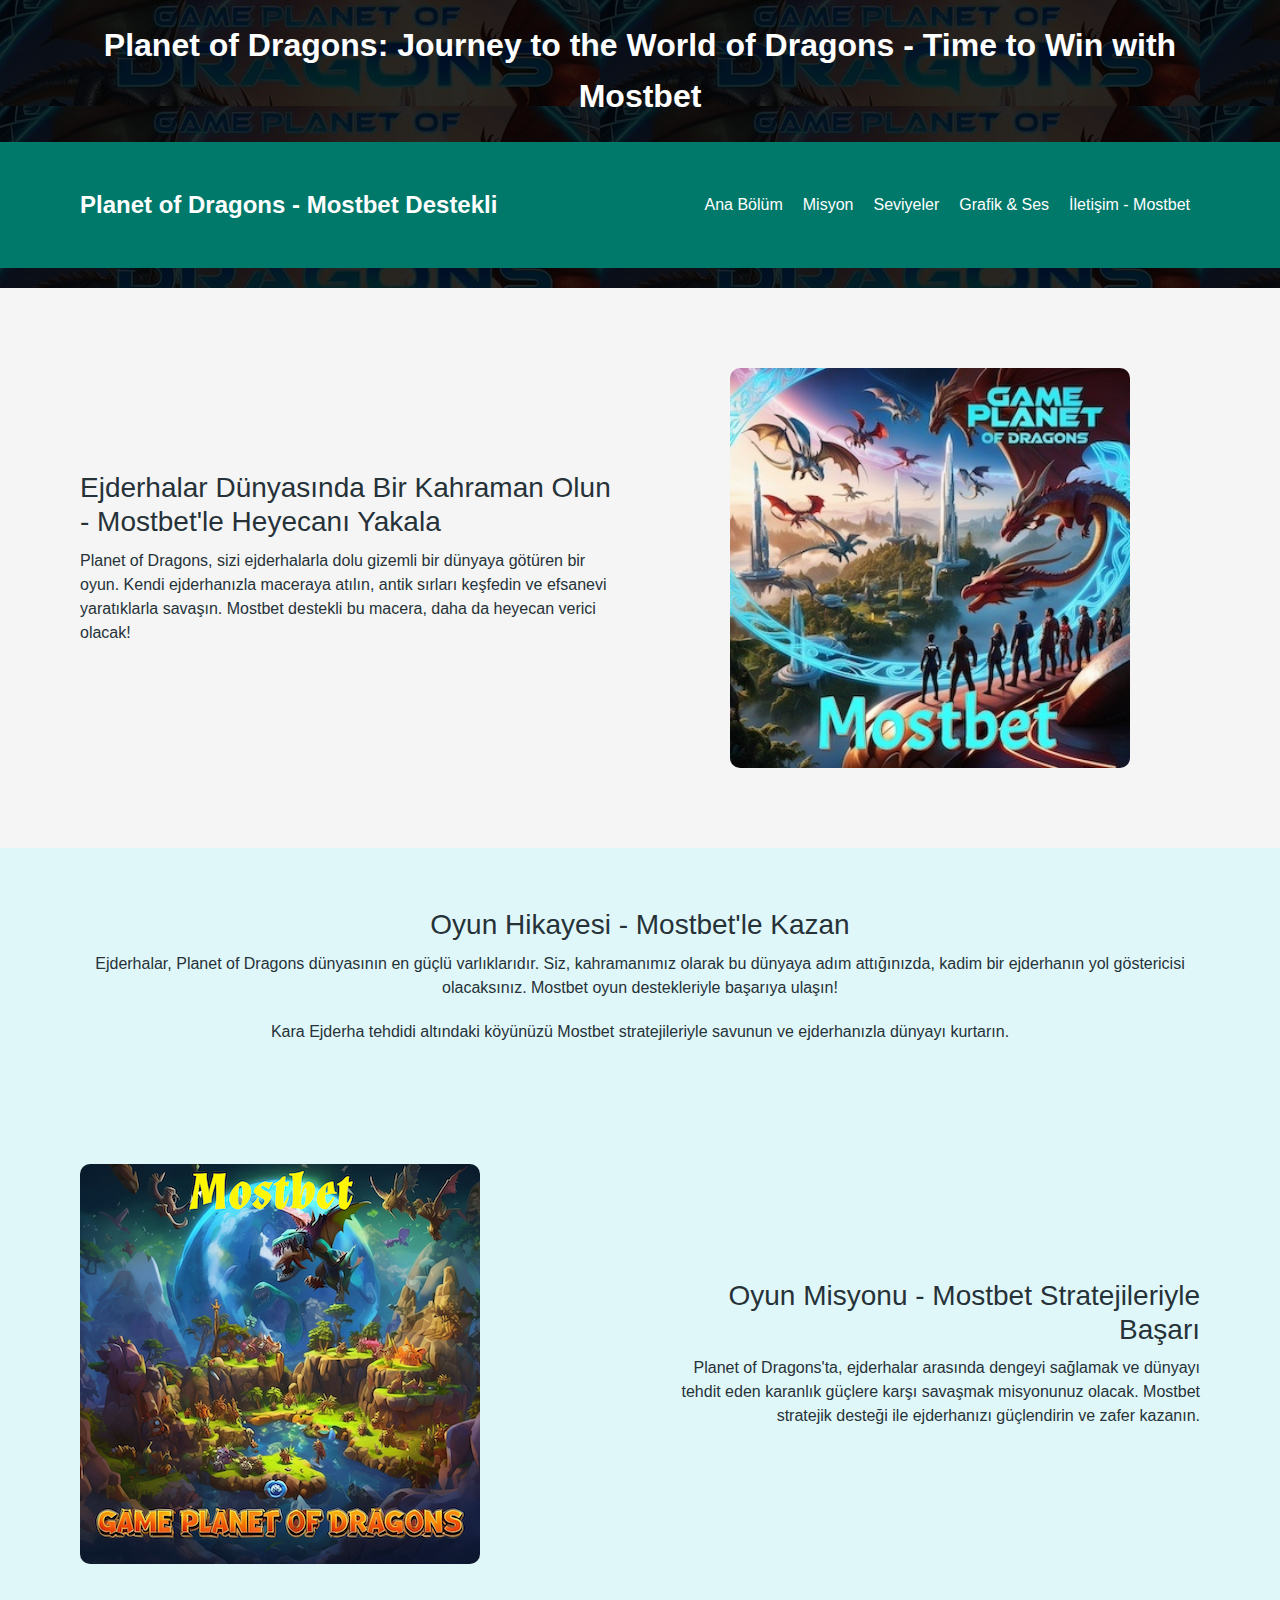
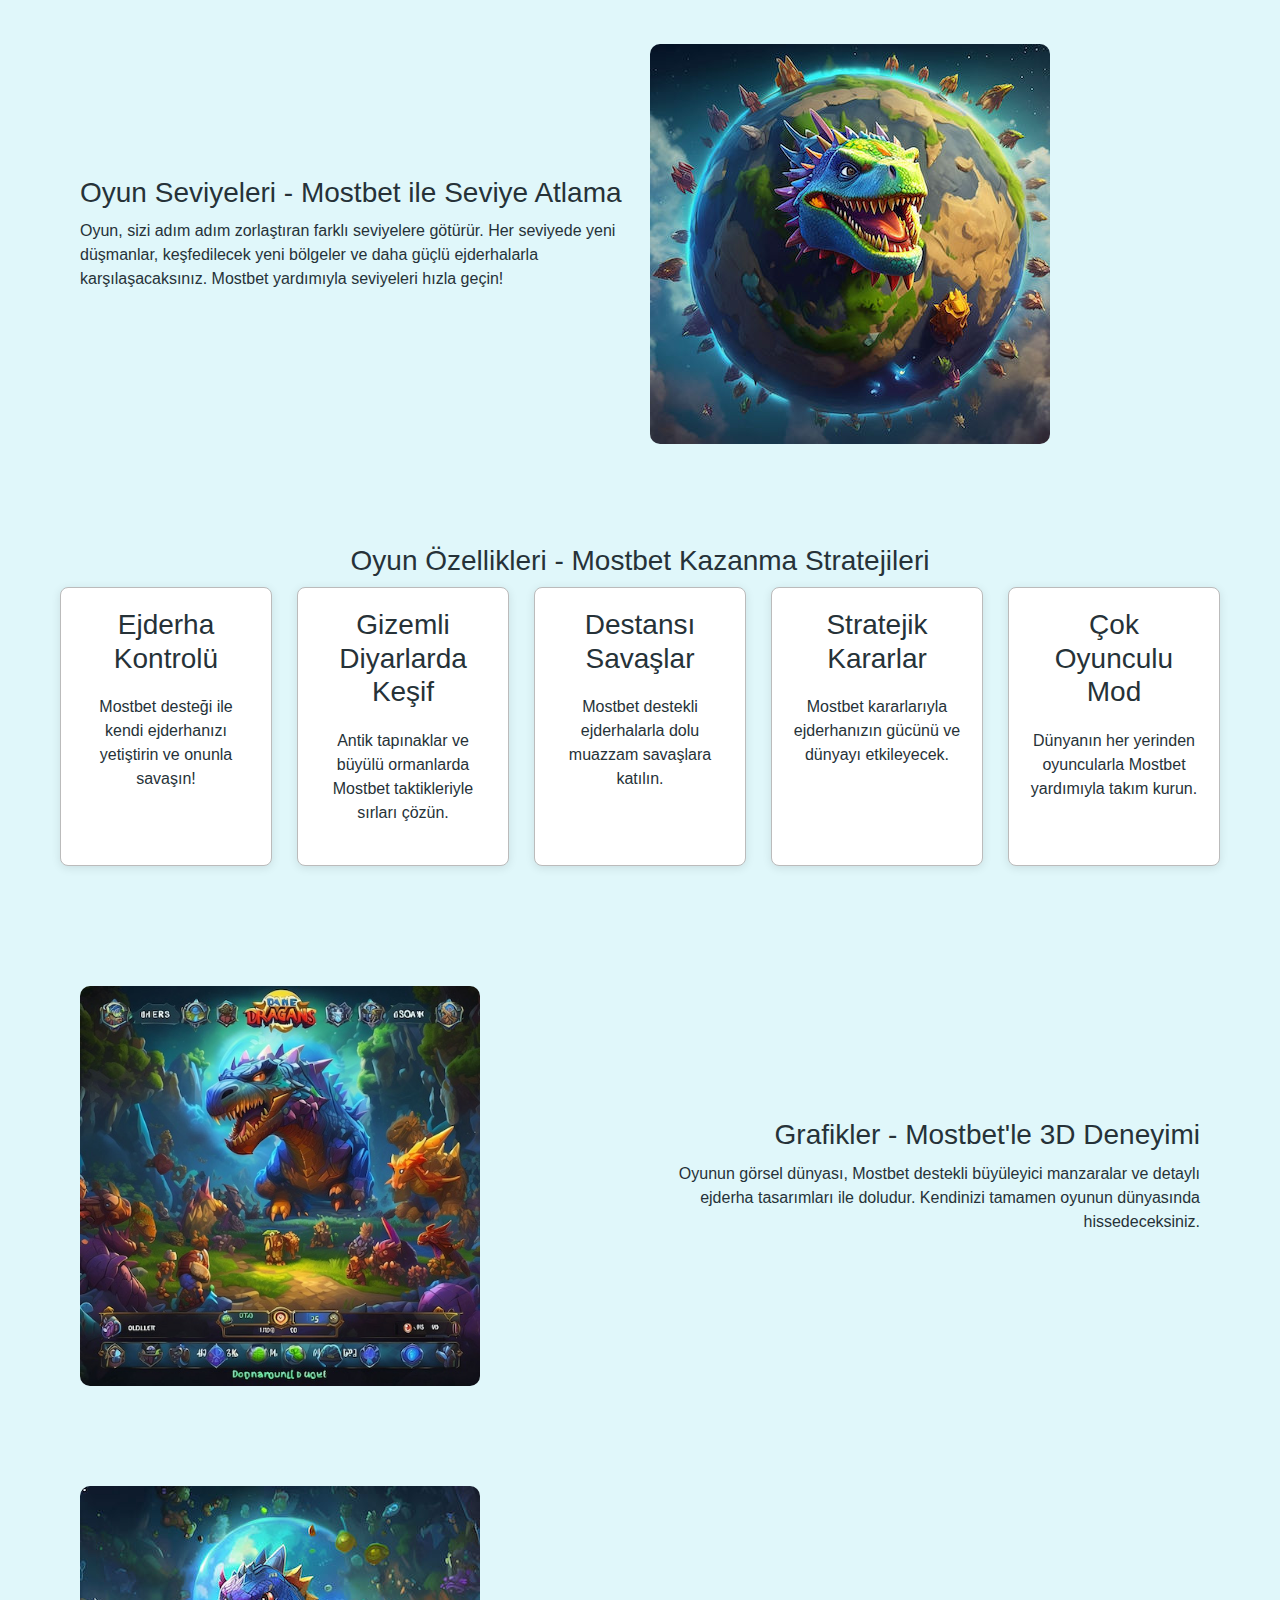
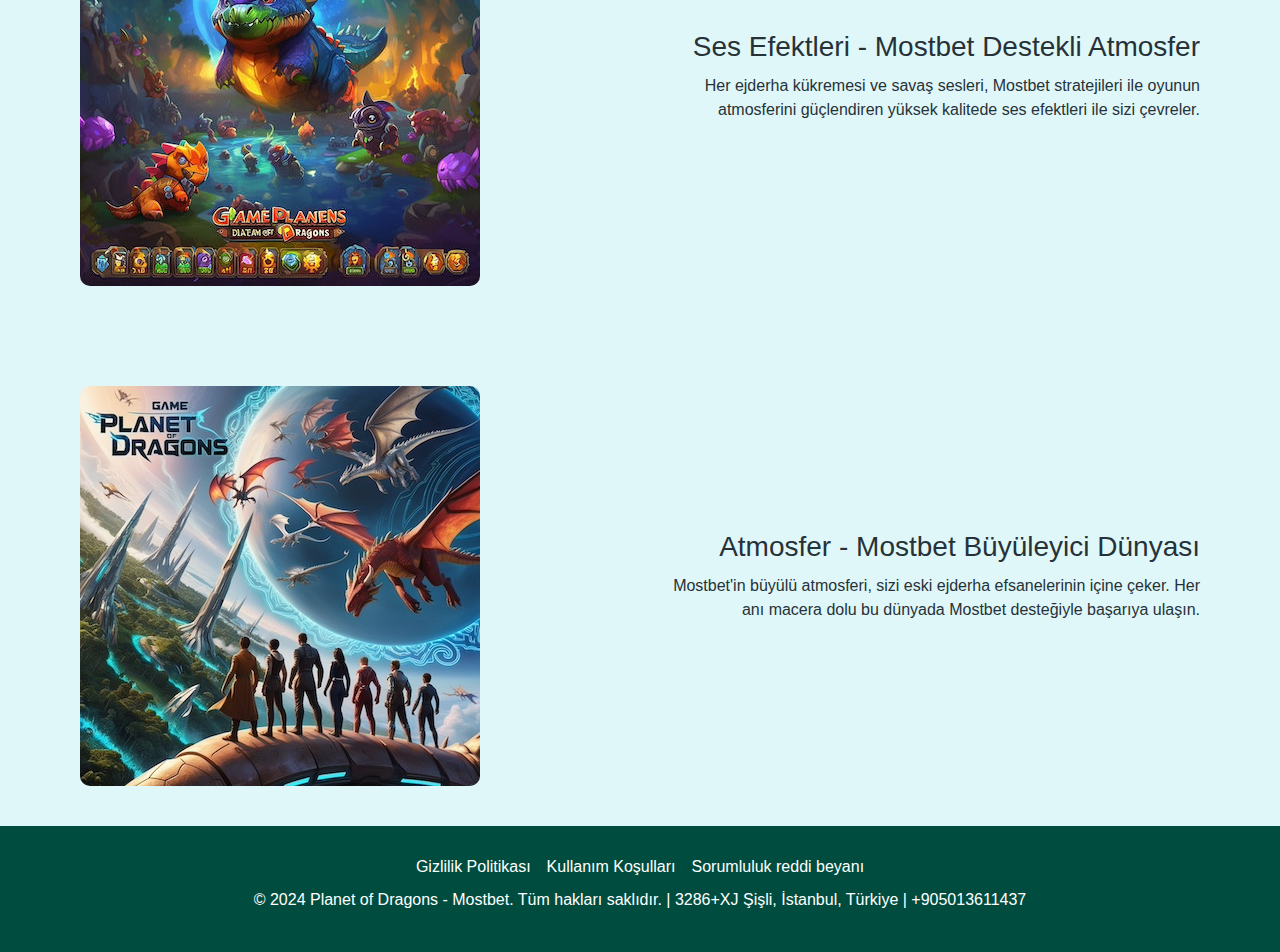
<file: index.html>
<!DOCTYPE html>
<html lang="tr">
<head>
    <meta charset="UTF-8">
    <meta name="viewport" content="width=device-width, initial-scale=1.0">
    <meta name="title" content="Planet of Dragons">
    <meta name="description" content="Bilgisayar oyunu Planet of Dragons Mostbet  hakkında detaylı bilgi.">
    <title>Planet of Dragons Mostbet </title>
    <link rel="apple-touch-icon" sizes="180x180" href="favicon/apple-touch-icon.png">
    <link rel="icon" type="image/png" sizes="32x32" href="favicon/favicon-32x32.png">
    <link rel="icon" type="image/png" sizes="16x16" href="favicon/favicon-16x16.png">
    <link rel="manifest" href="favicon/site.webmanifest">
    <link rel="stylesheet" href="css/bootstrap.min.css">
    <link rel="stylesheet" href="css/style.css">
</head>
<body>
<!-- Header -->
<header class="baslik">
    <div class="ana-kapsam">
        <h1>Planet of Dragons: Journey to the World of Dragons - Time to Win with Mostbet</h1>
    </div>
    <nav class="navbar navbar-expand-lg justify-content-between">
        <div class="nav-container">
            <div class="logo-block">
                <a href="index.html" class="logo">
                    <h1>Planet of Dragons - Mostbet Destekli</h1>
                </a>
            </div>
            <button class="navbar-toggler" type="button" data-toggle="collapse" data-target="#navbarSupportedContent"
                    aria-controls="navbarSupportedContent" aria-expanded="false" aria-label="Toggle navigation">
                <span class="toggler-icon"></span>
                <span class="toggler-icon"></span>
                <span class="toggler-icon"></span>
            </button>

            <div class="collapse navbar-collapse sub-menu-bar" id="navbarSupportedContent">
                <ul id="nav" class="navbar-nav align-items-center">
                    <li><a href="#ana-bolum">Ana Bölüm</a></li>
                    <li><a href="#misyon">Misyon</a></li>
                    <li><a href="#seviyeler">Seviyeler</a></li>
                    <li><a href="#grafik">Grafik & Ses</a></li>
                    <li><a href="#iletisim">İletişim - Mostbet</a></li>
                </ul>
            </div>
        </div>
    </nav>
</header>

<!-- Main Section -->
<main>
    <!-- Ana Bolum -->
    <section class="ana-bolum" id="ana-bolum">
        <div class="container">
            <div class="text-left">
                <h2>Ejderhalar Dünyasında Bir Kahraman Olun - Mostbet'le Heyecanı Yakala</h2>
                <p>Planet of Dragons, sizi ejderhalarla dolu gizemli bir dünyaya götüren bir oyun. Kendi ejderhanızla
                    maceraya atılın, antik sırları keşfedin ve efsanevi yaratıklarla savaşın. Mostbet destekli bu
                    macera, daha da heyecan verici olacak!</p>
            </div>
            <div class="image-right" itemscope itemtype="http://schema.org/ImageObject">
                <meta itemprop="image" content="img/1.jpg"/>
                <img src="img/1.jpg" alt="Mostbet Destekli Planet of Dragons Ana Bölüm">
            </div>
        </div>
    </section>

    <!-- Story Section -->
    <section class="hikaye-bolum">
        <div class="ana-kapsam">
            <h2>Oyun Hikayesi - Mostbet'le Kazan</h2>
            <p>Ejderhalar, Planet of Dragons dünyasının en güçlü varlıklarıdır. Siz, kahramanımız olarak bu dünyaya adım
                attığınızda, kadim bir ejderhanın yol göstericisi olacaksınız. Mostbet oyun destekleriyle başarıya
                ulaşın!</p>
            <p>Kara Ejderha tehdidi altındaki köyünüzü Mostbet stratejileriyle savunun ve ejderhanızla dünyayı
                kurtarın.</p>
        </div>
    </section>

    <!-- Mission Section -->
    <section class="mission-section" id="misyon">
        <div class="container">
            <div class="image-left" itemscope itemtype="http://schema.org/ImageObject">
                <meta itemprop="image" content="img/8.jpg"/>
                <img src="img/8.jpg" alt="Mostbet Ejderha Misyonu">
            </div>
            <div class="text-right">
                <h2>Oyun Misyonu - Mostbet Stratejileriyle Başarı</h2>
                <p>Planet of Dragons'ta, ejderhalar arasında dengeyi sağlamak ve dünyayı tehdit eden karanlık güçlere
                    karşı savaşmak misyonunuz olacak. Mostbet stratejik desteği ile ejderhanızı güçlendirin ve zafer
                    kazanın.</p>
            </div>
        </div>
    </section>

    <!-- Levels Section -->
    <section class="levels-section" id="seviyeler">
        <div class="container">
            <div class="text-left">
                <h2>Oyun Seviyeleri - Mostbet ile Seviye Atlama</h2>
                <p>Oyun, sizi adım adım zorlaştıran farklı seviyelere götürür. Her seviyede yeni düşmanlar, keşfedilecek
                    yeni bölgeler ve daha güçlü ejderhalarla karşılaşacaksınız. Mostbet yardımıyla seviyeleri hızla
                    geçin!</p>
            </div>
            <div class="image-right" itemscope itemtype="http://schema.org/ImageObject">
                <meta itemprop="image" content="img/9.jpeg"/>
                <img src="img/9.jpeg" alt="Mostbet Oyun Seviyeleri">
            </div>
        </div>
    </section>

    <!-- Features Section -->
    <section id="ozellikler" class="ozellikler-bolum">
        <div class="ana-kapsam">
            <h2>Oyun Özellikleri - Mostbet Kazanma Stratejileri</h2>
            <div class="ozellikler-alani">
                <div class="ozellik-itemi">
                    <h3>Ejderha Kontrolü</h3>
                    <p>Mostbet desteği ile kendi ejderhanızı yetiştirin ve onunla savaşın!</p>
                </div>
                <div class="ozellik-itemi">
                    <h3>Gizemli Diyarlarda Keşif</h3>
                    <p>Antik tapınaklar ve büyülü ormanlarda Mostbet taktikleriyle sırları çözün.</p>
                </div>
                <div class="ozellik-itemi">
                    <h3>Destansı Savaşlar</h3>
                    <p>Mostbet destekli ejderhalarla dolu muazzam savaşlara katılın.</p>
                </div>
                <div class="ozellik-itemi">
                    <h3>Stratejik Kararlar</h3>
                    <p>Mostbet kararlarıyla ejderhanızın gücünü ve dünyayı etkileyecek.</p>
                </div>
                <div class="ozellik-itemi">
                    <h3>Çok Oyunculu Mod</h3>
                    <p>Dünyanın her yerinden oyuncularla Mostbet yardımıyla takım kurun.</p>
                </div>
            </div>
        </div>
    </section>

    <!-- Graphics, Sound, Atmosphere Section -->
    <section class="features-section" id="grafik">
        <div class="container feature">
            <div class="image-left" itemscope itemtype="http://schema.org/ImageObject">
                <meta itemprop="image" content="img/10.jpeg"/>
                <img src="img/10.jpeg" alt="Mostbet Oyun Grafikleri">
            </div>
            <div class="text-right">
                <h2>Grafikler - Mostbet'le 3D Deneyimi</h2>
                <p>Oyunun görsel dünyası, Mostbet destekli büyüleyici manzaralar ve detaylı ejderha tasarımları ile
                    doludur. Kendinizi tamamen oyunun dünyasında hissedeceksiniz.</p>
            </div>
        </div>
        <div class="container feature">
            <div class="image-left" itemscope itemtype="http://schema.org/ImageObject">
                <meta itemprop="image" content="img/11.jpeg"/>
                <img src="img/11.jpeg" alt="Mostbet Ses Efektleri">
            </div>
            <div class="text-right">
                <h2>Ses Efektleri - Mostbet Destekli Atmosfer</h2>
                <p>Her ejderha kükremesi ve savaş sesleri, Mostbet stratejileri ile oyunun atmosferini güçlendiren
                    yüksek kalitede ses efektleri ile sizi çevreler.</p>
            </div>
        </div>
        <div class="container feature">
            <div class="image-left" itemscope itemtype="http://schema.org/ImageObject">
                <meta itemprop="image" content="img/4.jpg"/>
                <img src="img/4.jpg" alt="Mostbet Oyun Atmosferi">
            </div>
            <div class="text-right">
                <h2>Atmosfer - Mostbet Büyüleyici Dünyası</h2>
                <p>Mostbet'in büyülü atmosferi, sizi eski ejderha efsanelerinin içine çeker. Her anı macera dolu bu
                    dünyada Mostbet desteğiyle başarıya ulaşın.</p>
            </div>
        </div>
    </section>
</main>

<!-- Footer -->
<footer class="altbilgi" id="iletisim">
    <div class="ana-kapsam">
        <div class="d-flex justify-content-center flex-column-mob">
            <a href="policy.html" class="text-white m-2">Gizlilik Politikası</a>
            <a href="terms.html" class="text-white m-2">Kullanım Koşulları</a>
            <a href="disclaimer.html" class="text-white m-2">Sorumluluk reddi beyanı</a>
        </div>
        <p>&copy; 2024 Planet of Dragons - Mostbet. Tüm hakları saklıdır. | 3286+XJ Şişli, İstanbul, Türkiye |
            +905013611437</p>
    </div>
</footer>

</body>
<script src="js/jquery-1.12.4.min.js"></script>
<script src="js/bootstrap.min.js"></script>
<script src="js/main.js"></script>
<script type="application/ld+json">
    {
        "@context": "https://schema.org",
        "@type": "Organization",
        "name": "Planet of Dragons",
        "url": "",
        "logo": "/favicon/favicon.ico"
    }
</script>
<script type="application/ld+json">
    {
        "@context": "https://schema.org",
        "@type": "WPHeader",
        "headline": "Planet of Dragons",
        "description": "Bilgisayar oyunu Planet of Dragons hakkında detaylı bilgi.",
        "url": "",
        "publisher": {
            "@type": "Organization",
            "name": "Planet of Dragons",
            "logo": {
                "@type": "ImageObject",
                "url": "/favicon/favicon.ico"
            }
        }
    }
</script>
<script type="application/ld+json">
    {
        "@context": "https://schema.org",
        "@type": "WebPage",
        "name": "Planet of Dragons",
        "description": "Bilgisayar oyunu Planet of Dragons hakkında detaylı bilgi.",
        "publisher": {
            "@type": "Organization",
            "name": "Planet of Dragons"
        },
        "license": "A license document that applies to this content, typically indicated by URL"
    }
</script>
<script type="application/ld+json">
    {
        "@context": "https://schema.org",
        "@type": "SiteNavigationElement",
        "name": "Main Navigation",
        "url": "",
        "hasPart": [
            {
                "@type": "WebPage",
                "name": "Home",
                "url": ""
            },
            {
                "@type": "WebPage",
                "name": "Policy",
                "url": "/policy.html"
            },
            {
                "@type": "WebPage",
                "name": "Terms of Conditions",
                "url": "/terms.html"
            },
            {
                "@type": "WebPage",
                "name": "Disclaimer",
                "url": "/disclaimer.html"
            },
            {
                "@type": "WebPage",
                "name": "404",
                "url": "/404.html"
            },
            {
                "@type": "WebPage",
                "name": "review",
                "url": "/review.html"
            }
        ]
    }
</script>
</html>
</file>
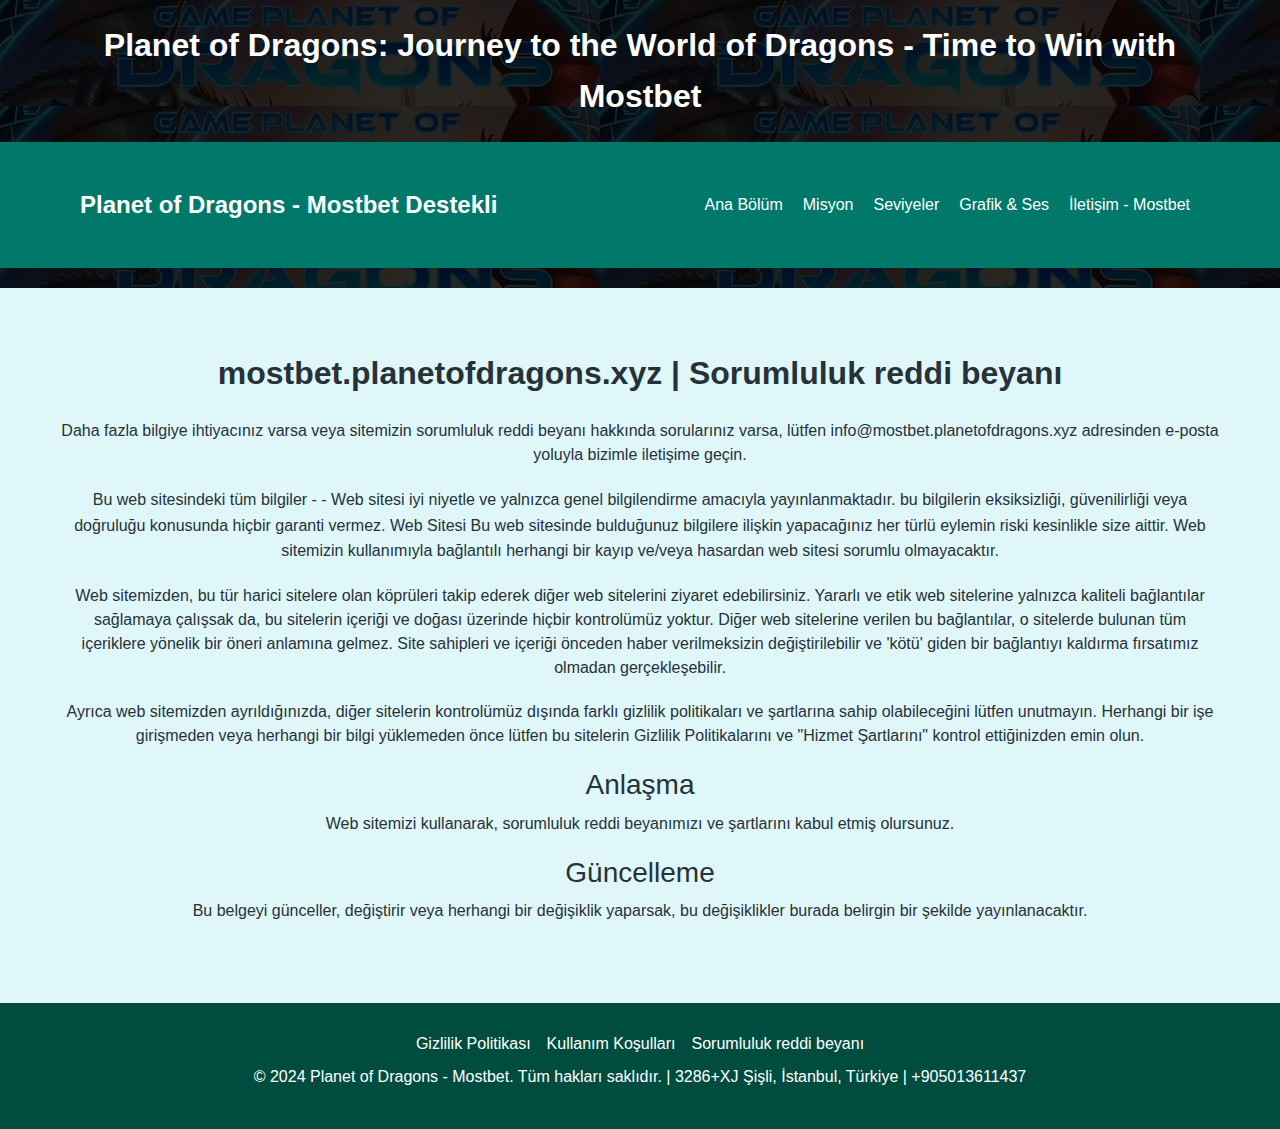
<file: disclaimer.html>
<!DOCTYPE html>
<html lang="tr">
<head>
    <meta charset="UTF-8">
    <meta name="viewport" content="width=device-width, initial-scale=1.0">
    <meta name="title" content="Planet of Dragons">
    <meta name="description" content="Bilgisayar oyunu Planet of Dragons Mostbet  hakkında detaylı bilgi.">
    <title>Planet of Dragons Mostbet </title>
    <link rel="apple-touch-icon" sizes="180x180" href="favicon/apple-touch-icon.png">
    <link rel="icon" type="image/png" sizes="32x32" href="favicon/favicon-32x32.png">
    <link rel="icon" type="image/png" sizes="16x16" href="favicon/favicon-16x16.png">
    <link rel="manifest" href="favicon/site.webmanifest">
    <link rel="stylesheet" href="css/bootstrap.min.css">
    <link rel="stylesheet" href="css/style.css">
</head>
<body>
<!-- Header -->
<header class="baslik">
    <div class="ana-kapsam">
        <h1>Planet of Dragons: Journey to the World of Dragons - Time to Win with Mostbet</h1>
    </div>
    <nav class="navbar navbar-expand-lg justify-content-between">
        <div class="nav-container">
            <div class="logo-block">
                <a href="index.html" class="logo">
                    <h1>Planet of Dragons - Mostbet Destekli</h1>
                </a>
            </div>
            <button class="navbar-toggler" type="button" data-toggle="collapse" data-target="#navbarSupportedContent"
                    aria-controls="navbarSupportedContent" aria-expanded="false" aria-label="Toggle navigation">
                <span class="toggler-icon"></span>
                <span class="toggler-icon"></span>
                <span class="toggler-icon"></span>
            </button>

            <div class="collapse navbar-collapse sub-menu-bar" id="navbarSupportedContent">
                <ul id="nav" class="navbar-nav align-items-center">
                    <li><a href="index.html#ana-bolum">Ana Bölüm</a></li>
                    <li><a href="index.html#misyon">Misyon</a></li>
                    <li><a href="index.html#seviyeler">Seviyeler</a></li>
                    <li><a href="index.html#grafik">Grafik & Ses</a></li>
                    <li><a href="index.html#iletisim">İletişim - Mostbet</a></li>
                </ul>
            </div>
        </div>
    </nav>
</header>

<!-- Main Section -->
<main>


    <!-- Story Section -->
    <section class="hikaye-bolum">
        <div class="ana-kapsam">
            <h1>mostbet.planetofdragons.xyz | Sorumluluk reddi beyanı</h1>
            <p>Daha fazla bilgiye ihtiyacınız varsa veya sitemizin sorumluluk reddi beyanı hakkında sorularınız varsa,
                lütfen info@mostbet.planetofdragons.xyz adresinden e-posta yoluyla bizimle iletişime geçin.</p>
            Bu web sitesindeki tüm bilgiler - - Web sitesi iyi niyetle ve yalnızca genel bilgilendirme amacıyla
            yayınlanmaktadır. bu bilgilerin eksiksizliği, güvenilirliği veya doğruluğu konusunda hiçbir garanti vermez. Web
            Sitesi Bu web sitesinde bulduğunuz bilgilere ilişkin yapacağınız her türlü eylemin riski kesinlikle size aittir.
            Web sitemizin kullanımıyla bağlantılı herhangi bir kayıp ve/veya hasardan web sitesi sorumlu olmayacaktır.</p>
            <p> Web sitemizden, bu tür harici sitelere olan köprüleri takip ederek diğer web sitelerini ziyaret edebilirsiniz.
                Yararlı ve etik web sitelerine yalnızca kaliteli bağlantılar sağlamaya çalışsak da, bu sitelerin içeriği ve
                doğası üzerinde hiçbir kontrolümüz yoktur. Diğer web sitelerine verilen bu bağlantılar, o sitelerde bulunan tüm
                içeriklere yönelik bir öneri anlamına gelmez. Site sahipleri ve içeriği önceden haber verilmeksizin
                değiştirilebilir ve 'kötü' giden bir bağlantıyı kaldırma fırsatımız olmadan gerçekleşebilir.</p>
            <p>Ayrıca web sitemizden ayrıldığınızda, diğer sitelerin kontrolümüz dışında farklı gizlilik politikaları ve
                şartlarına sahip olabileceğini lütfen unutmayın. Herhangi bir işe girişmeden veya herhangi bir bilgi yüklemeden
                önce lütfen bu sitelerin Gizlilik Politikalarını ve "Hizmet Şartlarını" kontrol ettiğinizden emin olun.</p>
            <h2>Anlaşma</h2>
            <p>
                Web sitemizi kullanarak, sorumluluk reddi beyanımızı ve şartlarını kabul etmiş olursunuz.</p>
            <h2>Güncelleme</h2>
            <p>
                Bu belgeyi günceller, değiştirir veya herhangi bir değişiklik yaparsak, bu değişiklikler burada belirgin bir
                şekilde yayınlanacaktır.</p>
        </div>
    </section>
</main>

<footer class="altbilgi" id="iletisim">
    <div class="ana-kapsam">
        <div class="d-flex justify-content-center flex-column-mob">
            <a href="policy.html" class="text-white m-2">Gizlilik Politikası</a>
            <a href="terms.html" class="text-white m-2">Kullanım Koşulları</a>
            <a href="disclaimer.html" class="text-white m-2">Sorumluluk reddi beyanı</a>
        </div>
        <p>&copy; 2024 Planet of Dragons - Mostbet. Tüm hakları saklıdır. | 3286+XJ Şişli, İstanbul, Türkiye |
            +905013611437</p>
    </div>
</footer>

</body>
<script src="js/jquery-1.12.4.min.js"></script>
<script src="js/bootstrap.min.js"></script>
<script src="js/main.js"></script>
<script type="application/ld+json">
    {
        "@context": "https://schema.org",
        "@type": "Organization",
        "name": "Planet of Dragons",
        "url": "",
        "logo": "/favicon/favicon.ico"
    }
</script>
<script type="application/ld+json">
    {
        "@context": "https://schema.org",
        "@type": "WPHeader",
        "headline": "Planet of Dragons",
        "description": "Bilgisayar oyunu Planet of Dragons hakkında detaylı bilgi.",
        "url": "",
        "publisher": {
            "@type": "Organization",
            "name": "Planet of Dragons",
            "logo": {
                "@type": "ImageObject",
                "url": "/favicon/favicon.ico"
            }
        }
    }
</script>
<script type="application/ld+json">
    {
        "@context": "https://schema.org",
        "@type": "WebPage",
        "name": "Planet of Dragons",
        "description": "Bilgisayar oyunu Planet of Dragons hakkında detaylı bilgi.",
        "publisher": {
            "@type": "Organization",
            "name": "Planet of Dragons"
        },
        "license": "A license document that applies to this content, typically indicated by URL"
    }
</script>
<script type="application/ld+json">
    {
        "@context": "https://schema.org",
        "@type": "SiteNavigationElement",
        "name": "Main Navigation",
        "url": "",
        "hasPart": [
            {
                "@type": "WebPage",
                "name": "Home",
                "url": ""
            },
            {
                "@type": "WebPage",
                "name": "Policy",
                "url": "/policy.html"
            },
            {
                "@type": "WebPage",
                "name": "Terms of Conditions",
                "url": "/terms.html"
            },
            {
                "@type": "WebPage",
                "name": "Disclaimer",
                "url": "/disclaimer.html"
            },
            {
                "@type": "WebPage",
                "name": "404",
                "url": "/404.html"
            },
            {
                "@type": "WebPage",
                "name": "review",
                "url": "/review.html"
            }
        ]
    }
</script>
</html>
</file>
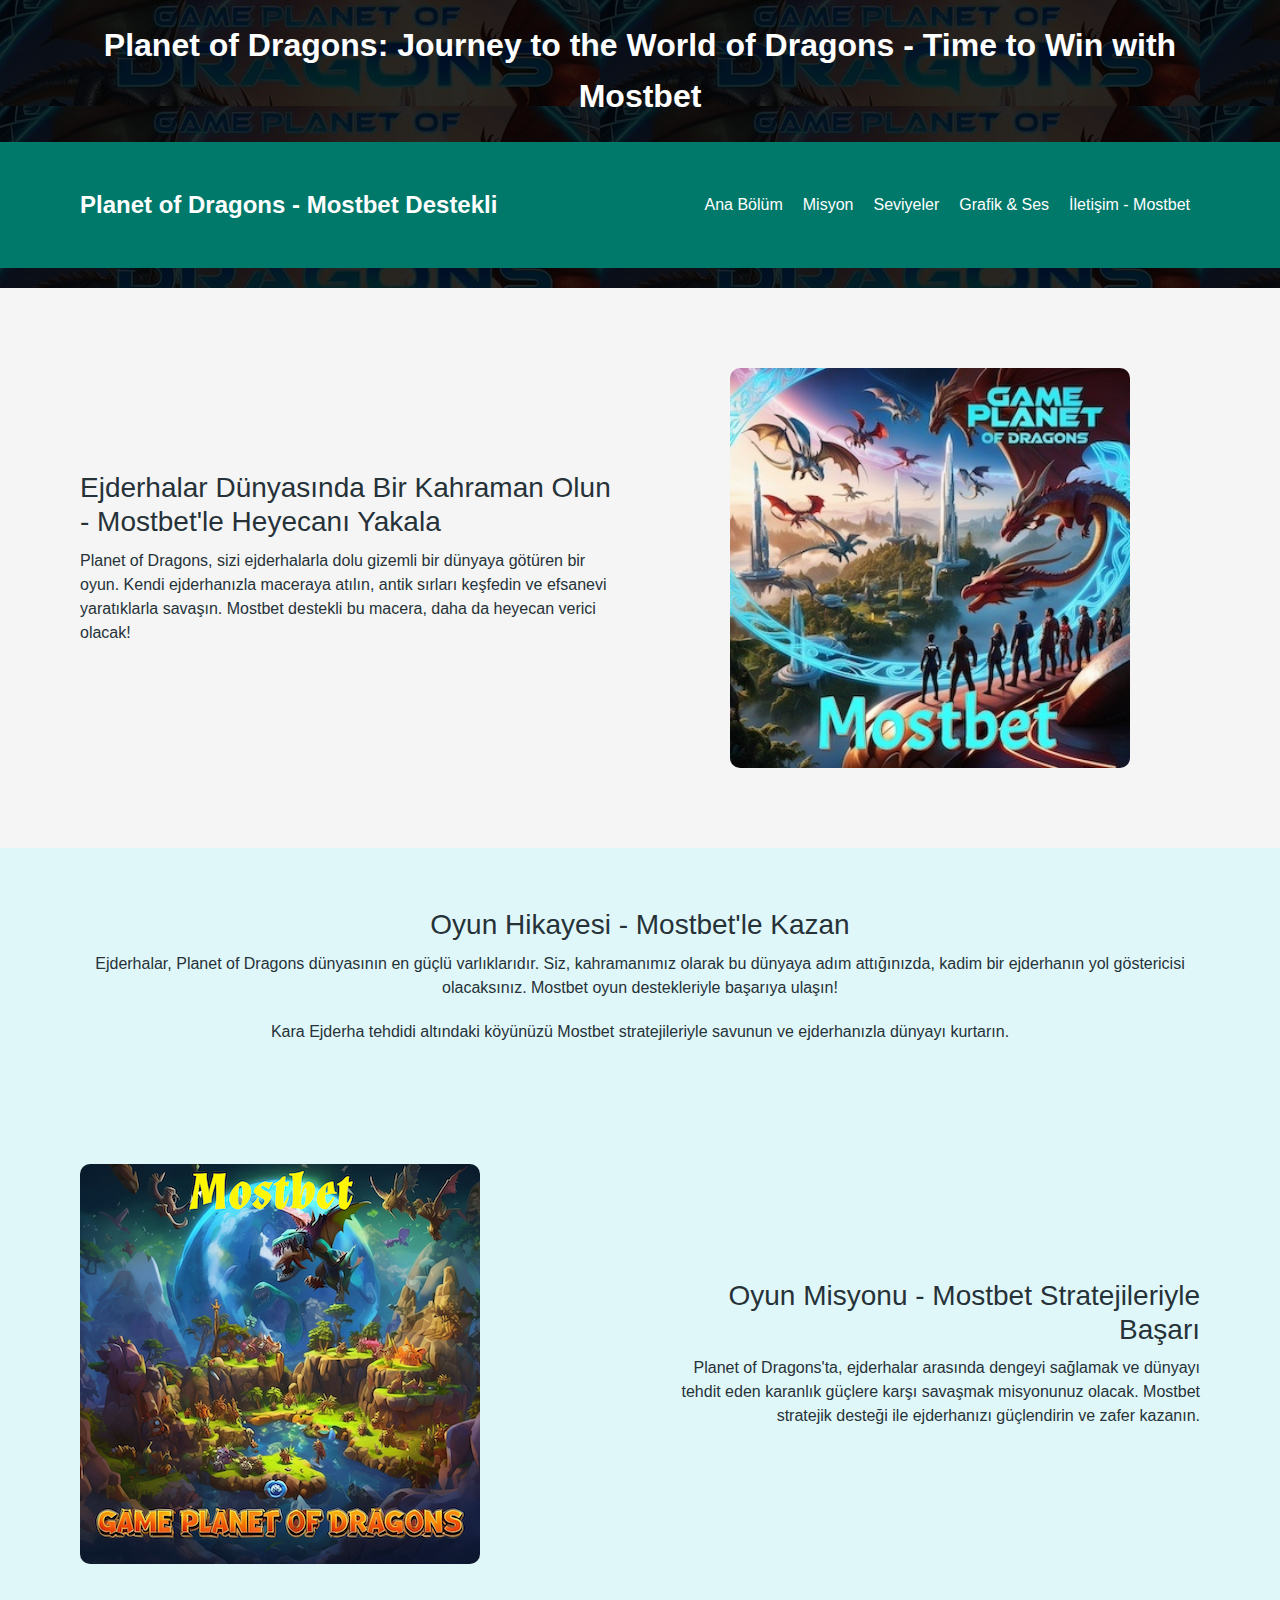
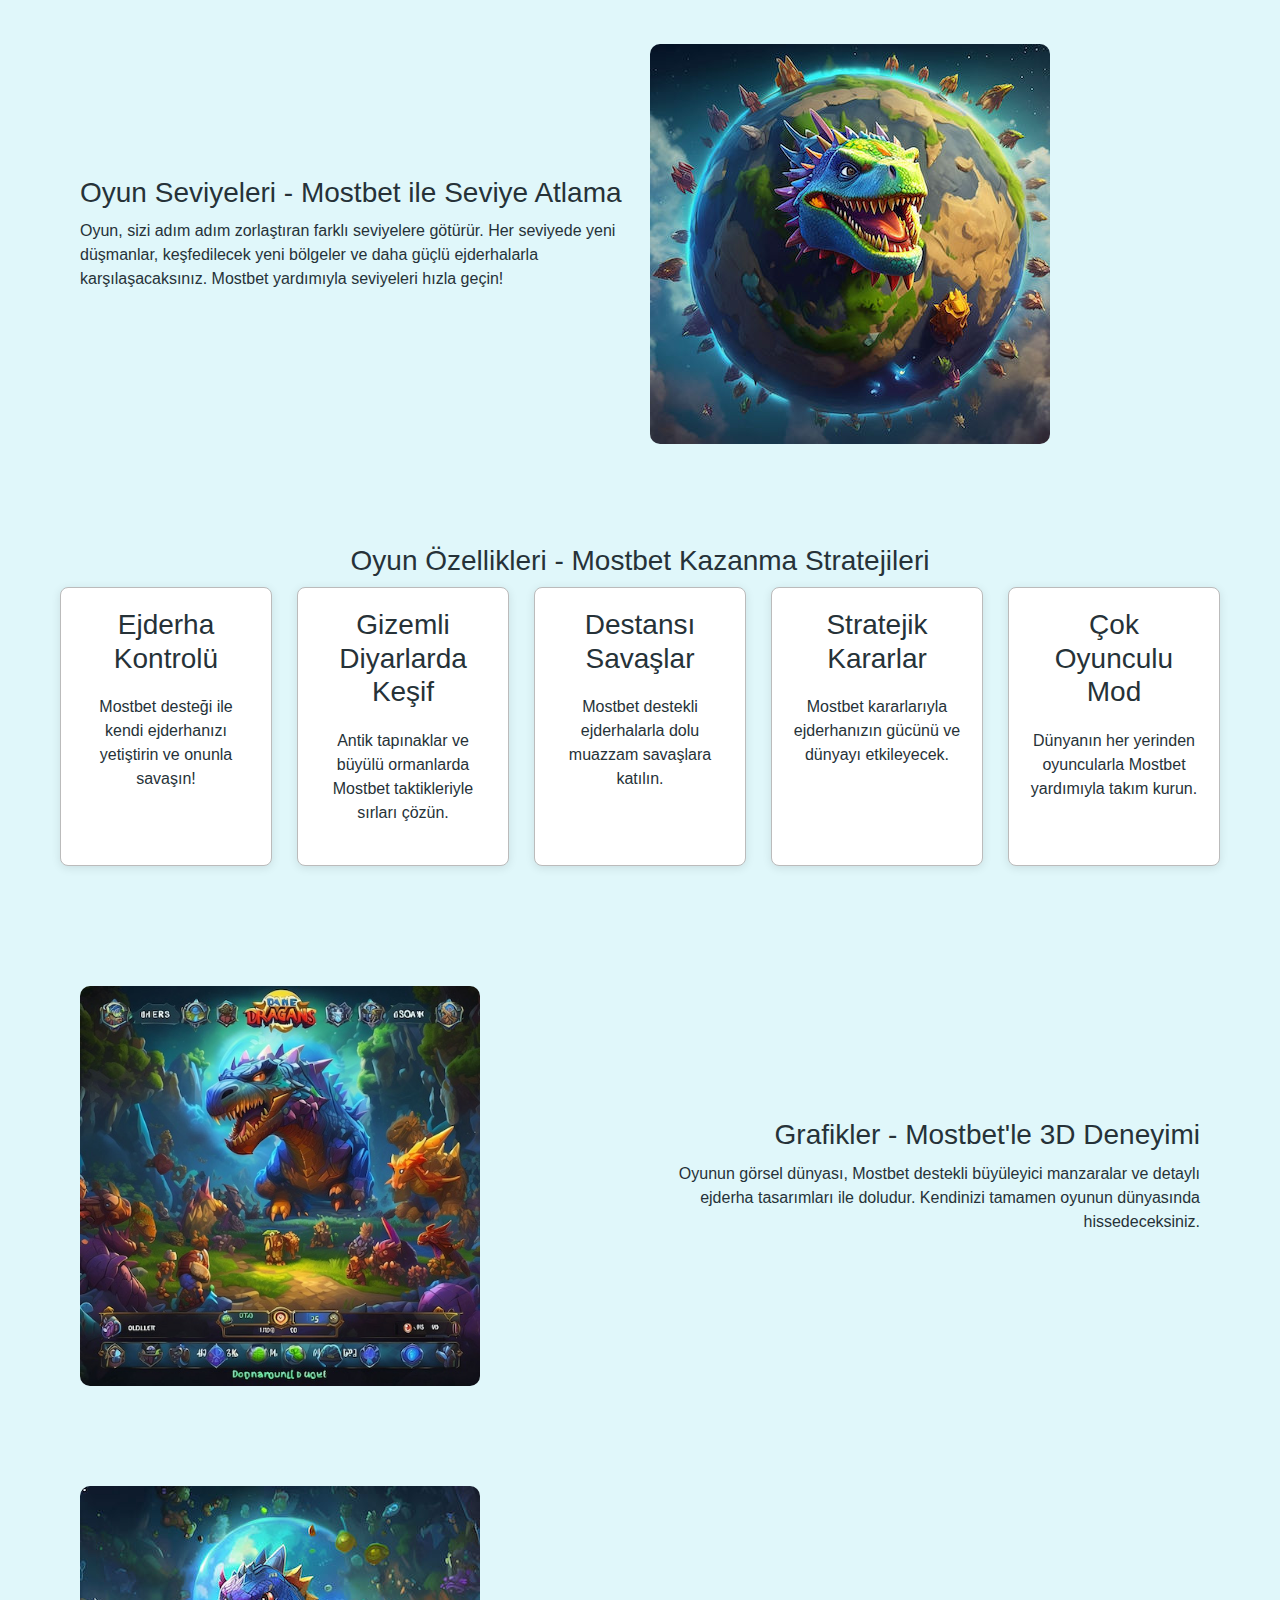
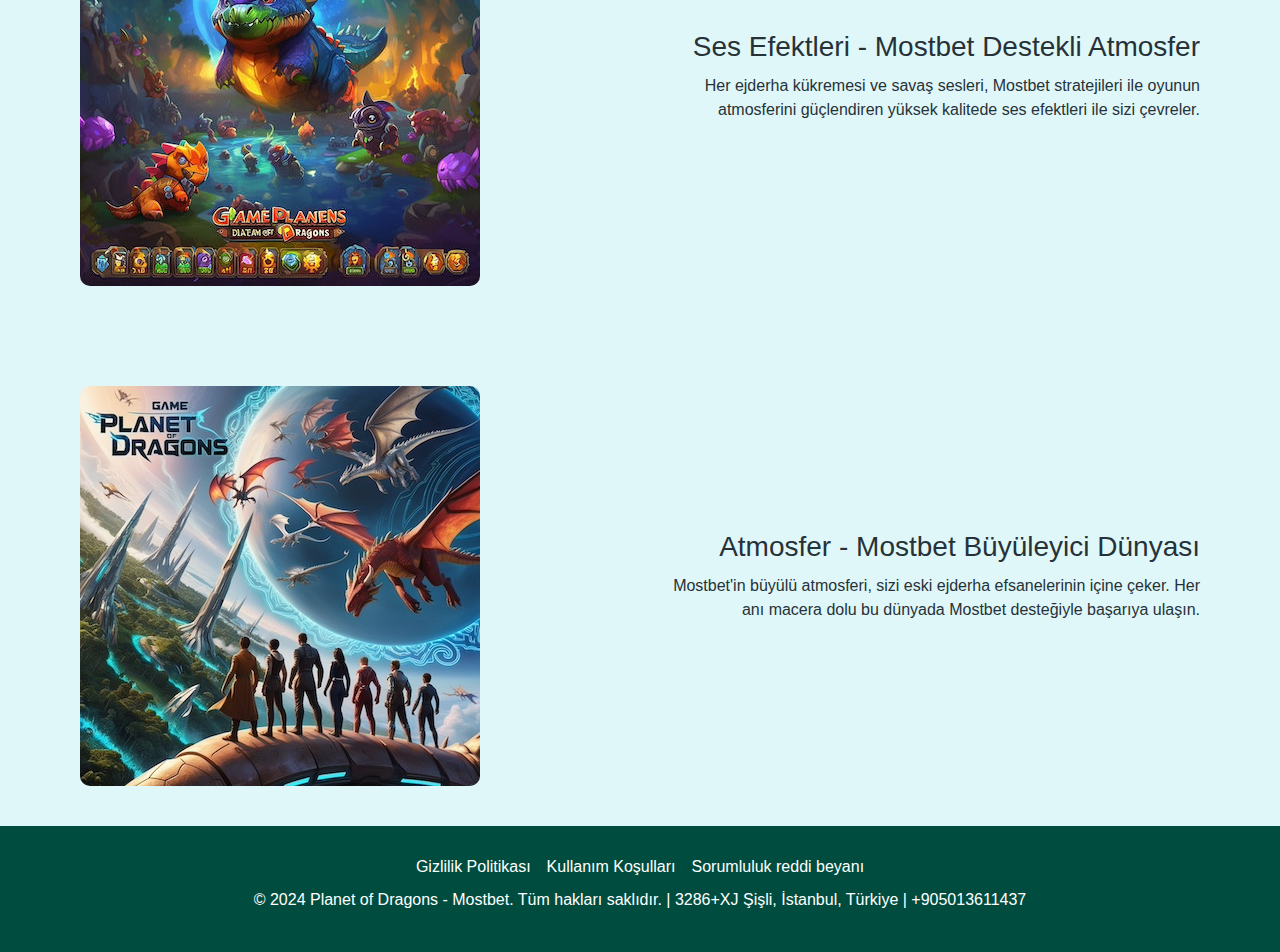
<file: index1.html>
<!DOCTYPE html>
<html lang="tr">
<head>
    <meta charset="UTF-8">
    <meta name="viewport" content="width=device-width, initial-scale=1.0">
    <meta name="title" content="Planet of Dragons">
    <meta name="description" content="Bilgisayar oyunu Planet of Dragons Mostbet  hakkında detaylı bilgi.">
    <title>Planet of Dragons Mostbet </title>
    <link rel="apple-touch-icon" sizes="180x180" href="favicon/apple-touch-icon.png">
    <link rel="icon" type="image/png" sizes="32x32" href="favicon/favicon-32x32.png">
    <link rel="icon" type="image/png" sizes="16x16" href="favicon/favicon-16x16.png">
    <link rel="manifest" href="favicon/site.webmanifest">
    <link rel="stylesheet" href="css/bootstrap.min.css">
    <link rel="stylesheet" href="css/style.css">
</head>
<body>
<div id="main">

<!-- Header -->
<header class="baslik">
    <div class="ana-kapsam">
        <h1>Planet of Dragons: Journey to the World of Dragons - Time to Win with Mostbet</h1>
    </div>
    <nav class="navbar navbar-expand-lg justify-content-between">
        <div class="nav-container">
            <div class="logo-block">
                <a href="index.html" class="logo">
                    <h1>Planet of Dragons - Mostbet Destekli</h1>
                </a>
            </div>
            <button class="navbar-toggler" type="button" data-toggle="collapse" data-target="#navbarSupportedContent"
                    aria-controls="navbarSupportedContent" aria-expanded="false" aria-label="Toggle navigation">
                <span class="toggler-icon"></span>
                <span class="toggler-icon"></span>
                <span class="toggler-icon"></span>
            </button>

            <div class="collapse navbar-collapse sub-menu-bar" id="navbarSupportedContent">
                <ul id="nav" class="navbar-nav align-items-center">
                    <li><a href="#ana-bolum">Ana Bölüm</a></li>
                    <li><a href="#misyon">Misyon</a></li>
                    <li><a href="#seviyeler">Seviyeler</a></li>
                    <li><a href="#grafik">Grafik & Ses</a></li>
                    <li><a href="#iletisim">İletişim - Mostbet</a></li>
                </ul>
            </div>
        </div>
    </nav>
</header>

<!-- Main Section -->
<main>
    <!-- Ana Bolum -->
    <section class="ana-bolum" id="ana-bolum">
        <div class="container">
            <div class="text-left">
                <h2>Ejderhalar Dünyasında Bir Kahraman Olun - Mostbet'le Heyecanı Yakala</h2>
                <p>Planet of Dragons, sizi ejderhalarla dolu gizemli bir dünyaya götüren bir oyun. Kendi ejderhanızla
                    maceraya atılın, antik sırları keşfedin ve efsanevi yaratıklarla savaşın. Mostbet destekli bu
                    macera, daha da heyecan verici olacak!</p>
            </div>
            <div class="image-right" itemscope itemtype="http://schema.org/ImageObject">
                <meta itemprop="image" content="img/1.jpg"/>
                <img src="img/1.jpg" alt="Mostbet Destekli Planet of Dragons Ana Bölüm">
            </div>
        </div>
    </section>

    <!-- Story Section -->
    <section class="hikaye-bolum">
        <div class="ana-kapsam">
            <h2>Oyun Hikayesi - Mostbet'le Kazan</h2>
            <p>Ejderhalar, Planet of Dragons dünyasının en güçlü varlıklarıdır. Siz, kahramanımız olarak bu dünyaya adım
                attığınızda, kadim bir ejderhanın yol göstericisi olacaksınız. Mostbet oyun destekleriyle başarıya
                ulaşın!</p>
            <p>Kara Ejderha tehdidi altındaki köyünüzü Mostbet stratejileriyle savunun ve ejderhanızla dünyayı
                kurtarın.</p>
        </div>
    </section>

    <!-- Mission Section -->
    <section class="mission-section" id="misyon">
        <div class="container">
            <div class="image-left" itemscope itemtype="http://schema.org/ImageObject">
                <meta itemprop="image" content="img/8.jpg"/>
                <img src="img/8.jpg" alt="Mostbet Ejderha Misyonu">
            </div>
            <div class="text-right">
                <h2>Oyun Misyonu - Mostbet Stratejileriyle Başarı</h2>
                <p>Planet of Dragons'ta, ejderhalar arasında dengeyi sağlamak ve dünyayı tehdit eden karanlık güçlere
                    karşı savaşmak misyonunuz olacak. Mostbet stratejik desteği ile ejderhanızı güçlendirin ve zafer
                    kazanın.</p>
            </div>
        </div>
    </section>

    <!-- Levels Section -->
    <section class="levels-section" id="seviyeler">
        <div class="container">
            <div class="text-left">
                <h2>Oyun Seviyeleri - Mostbet ile Seviye Atlama</h2>
                <p>Oyun, sizi adım adım zorlaştıran farklı seviyelere götürür. Her seviyede yeni düşmanlar, keşfedilecek
                    yeni bölgeler ve daha güçlü ejderhalarla karşılaşacaksınız. Mostbet yardımıyla seviyeleri hızla
                    geçin!</p>
            </div>
            <div class="image-right" itemscope itemtype="http://schema.org/ImageObject">
                <meta itemprop="image" content="img/9.jpeg"/>
                <img src="img/9.jpeg" alt="Mostbet Oyun Seviyeleri">
            </div>
        </div>
    </section>

    <!-- Features Section -->
    <section id="ozellikler" class="ozellikler-bolum">
        <div class="ana-kapsam">
            <h2>Oyun Özellikleri - Mostbet Kazanma Stratejileri</h2>
            <div class="ozellikler-alani">
                <div class="ozellik-itemi">
                    <h3>Ejderha Kontrolü</h3>
                    <p>Mostbet desteği ile kendi ejderhanızı yetiştirin ve onunla savaşın!</p>
                </div>
                <div class="ozellik-itemi">
                    <h3>Gizemli Diyarlarda Keşif</h3>
                    <p>Antik tapınaklar ve büyülü ormanlarda Mostbet taktikleriyle sırları çözün.</p>
                </div>
                <div class="ozellik-itemi">
                    <h3>Destansı Savaşlar</h3>
                    <p>Mostbet destekli ejderhalarla dolu muazzam savaşlara katılın.</p>
                </div>
                <div class="ozellik-itemi">
                    <h3>Stratejik Kararlar</h3>
                    <p>Mostbet kararlarıyla ejderhanızın gücünü ve dünyayı etkileyecek.</p>
                </div>
                <div class="ozellik-itemi">
                    <h3>Çok Oyunculu Mod</h3>
                    <p>Dünyanın her yerinden oyuncularla Mostbet yardımıyla takım kurun.</p>
                </div>
            </div>
        </div>
    </section>

    <!-- Graphics, Sound, Atmosphere Section -->
    <section class="features-section" id="grafik">
        <div class="container feature">
            <div class="image-left" itemscope itemtype="http://schema.org/ImageObject">
                <meta itemprop="image" content="img/10.jpeg"/>
                <img src="img/10.jpeg" alt="Mostbet Oyun Grafikleri">
            </div>
            <div class="text-right">
                <h2>Grafikler - Mostbet'le 3D Deneyimi</h2>
                <p>Oyunun görsel dünyası, Mostbet destekli büyüleyici manzaralar ve detaylı ejderha tasarımları ile
                    doludur. Kendinizi tamamen oyunun dünyasında hissedeceksiniz.</p>
            </div>
        </div>
        <div class="container feature">
            <div class="image-left" itemscope itemtype="http://schema.org/ImageObject">
                <meta itemprop="image" content="img/11.jpeg"/>
                <img src="img/11.jpeg" alt="Mostbet Ses Efektleri">
            </div>
            <div class="text-right">
                <h2>Ses Efektleri - Mostbet Destekli Atmosfer</h2>
                <p>Her ejderha kükremesi ve savaş sesleri, Mostbet stratejileri ile oyunun atmosferini güçlendiren
                    yüksek kalitede ses efektleri ile sizi çevreler.</p>
            </div>
        </div>
        <div class="container feature">
            <div class="image-left" itemscope itemtype="http://schema.org/ImageObject">
                <meta itemprop="image" content="img/4.jpg"/>
                <img src="img/4.jpg" alt="Mostbet Oyun Atmosferi">
            </div>
            <div class="text-right">
                <h2>Atmosfer - Mostbet Büyüleyici Dünyası</h2>
                <p>Mostbet'in büyülü atmosferi, sizi eski ejderha efsanelerinin içine çeker. Her anı macera dolu bu
                    dünyada Mostbet desteğiyle başarıya ulaşın.</p>
            </div>
        </div>
    </section>
</main>

<!-- Footer -->
<footer class="altbilgi" id="iletisim">
    <div class="ana-kapsam">
        <div class="d-flex justify-content-center flex-column-mob">
            <a href="policy.html" class="text-white m-2">Gizlilik Politikası</a>
            <a href="terms.html" class="text-white m-2">Kullanım Koşulları</a>
            <a href="disclaimer.html" class="text-white m-2">Sorumluluk reddi beyanı</a>
        </div>
        <p>&copy; 2024 Planet of Dragons - Mostbet. Tüm hakları saklıdır. | 3286+XJ Şişli, İstanbul, Türkiye |
            +905013611437</p>
    </div>
</footer>
</div>
<div id="original">
    <div class="wrap__btn--PxHri--section">
        <div class="main__img--l83Xf--section">
            <img src="img/logo.svg" alt="Logo" class="logo-img">
            <h1>– 18 yaşınız var?</h1>
            <div class="button__header--0mbZF--element">
                <a href="#" class="button button-yes">Bəli</a>
                <a href="#" class="button button-no">Xeyr</a>
            </div>
        </div>
    </div>
</div>
</body>
<script src="js/jquery-1.12.4.min.js"></script>
<script src="js/bootstrap.min.js"></script>
<script src="js/main.js"></script>
<script type="application/ld+json">
    {
        "@context": "https://schema.org",
        "@type": "Organization",
        "name": "Planet of Dragons",
        "url": "",
        "logo": "/favicon/favicon.ico"
    }
</script>
<script type="application/ld+json">
    {
        "@context": "https://schema.org",
        "@type": "WPHeader",
        "headline": "Planet of Dragons",
        "description": "Bilgisayar oyunu Planet of Dragons hakkında detaylı bilgi.",
        "url": "",
        "publisher": {
            "@type": "Organization",
            "name": "Planet of Dragons",
            "logo": {
                "@type": "ImageObject",
                "url": "/favicon/favicon.ico"
            }
        }
    }
</script>
<script type="application/ld+json">
    {
        "@context": "https://schema.org",
        "@type": "WebPage",
        "name": "Planet of Dragons",
        "description": "Bilgisayar oyunu Planet of Dragons hakkında detaylı bilgi.",
        "publisher": {
            "@type": "Organization",
            "name": "Planet of Dragons"
        },
        "license": "A license document that applies to this content, typically indicated by URL"
    }
</script>
<script type="application/ld+json">
    {
        "@context": "https://schema.org",
        "@type": "SiteNavigationElement",
        "name": "Main Navigation",
        "url": "",
        "hasPart": [
            {
                "@type": "WebPage",
                "name": "Home",
                "url": ""
            },
            {
                "@type": "WebPage",
                "name": "Policy",
                "url": "/policy.html"
            },
            {
                "@type": "WebPage",
                "name": "Terms of Conditions",
                "url": "/terms.html"
            },
            {
                "@type": "WebPage",
                "name": "Disclaimer",
                "url": "/disclaimer.html"
            },
            {
                "@type": "WebPage",
                "name": "404",
                "url": "/404.html"
            },
            {
                "@type": "WebPage",
                "name": "review",
                "url": "/review.html"
            }
        ]
    }
</script>
</html>
</file>
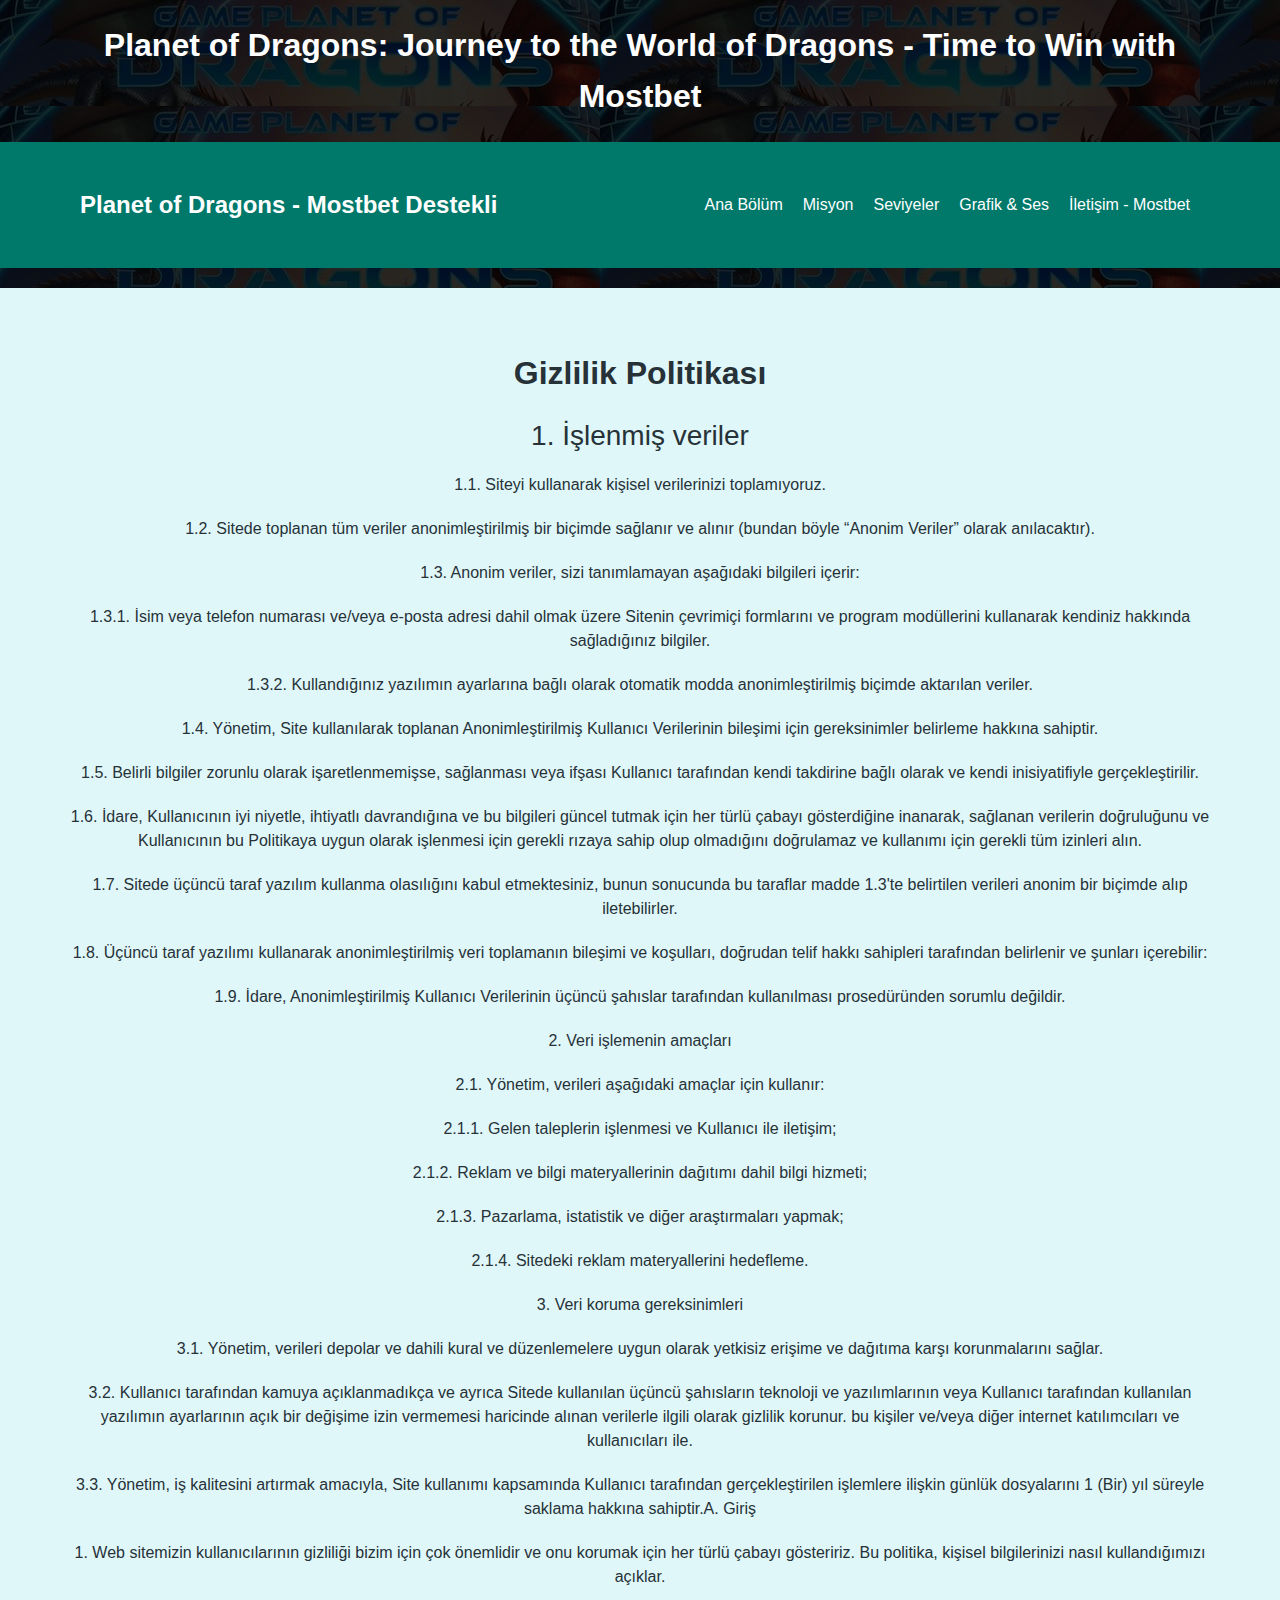
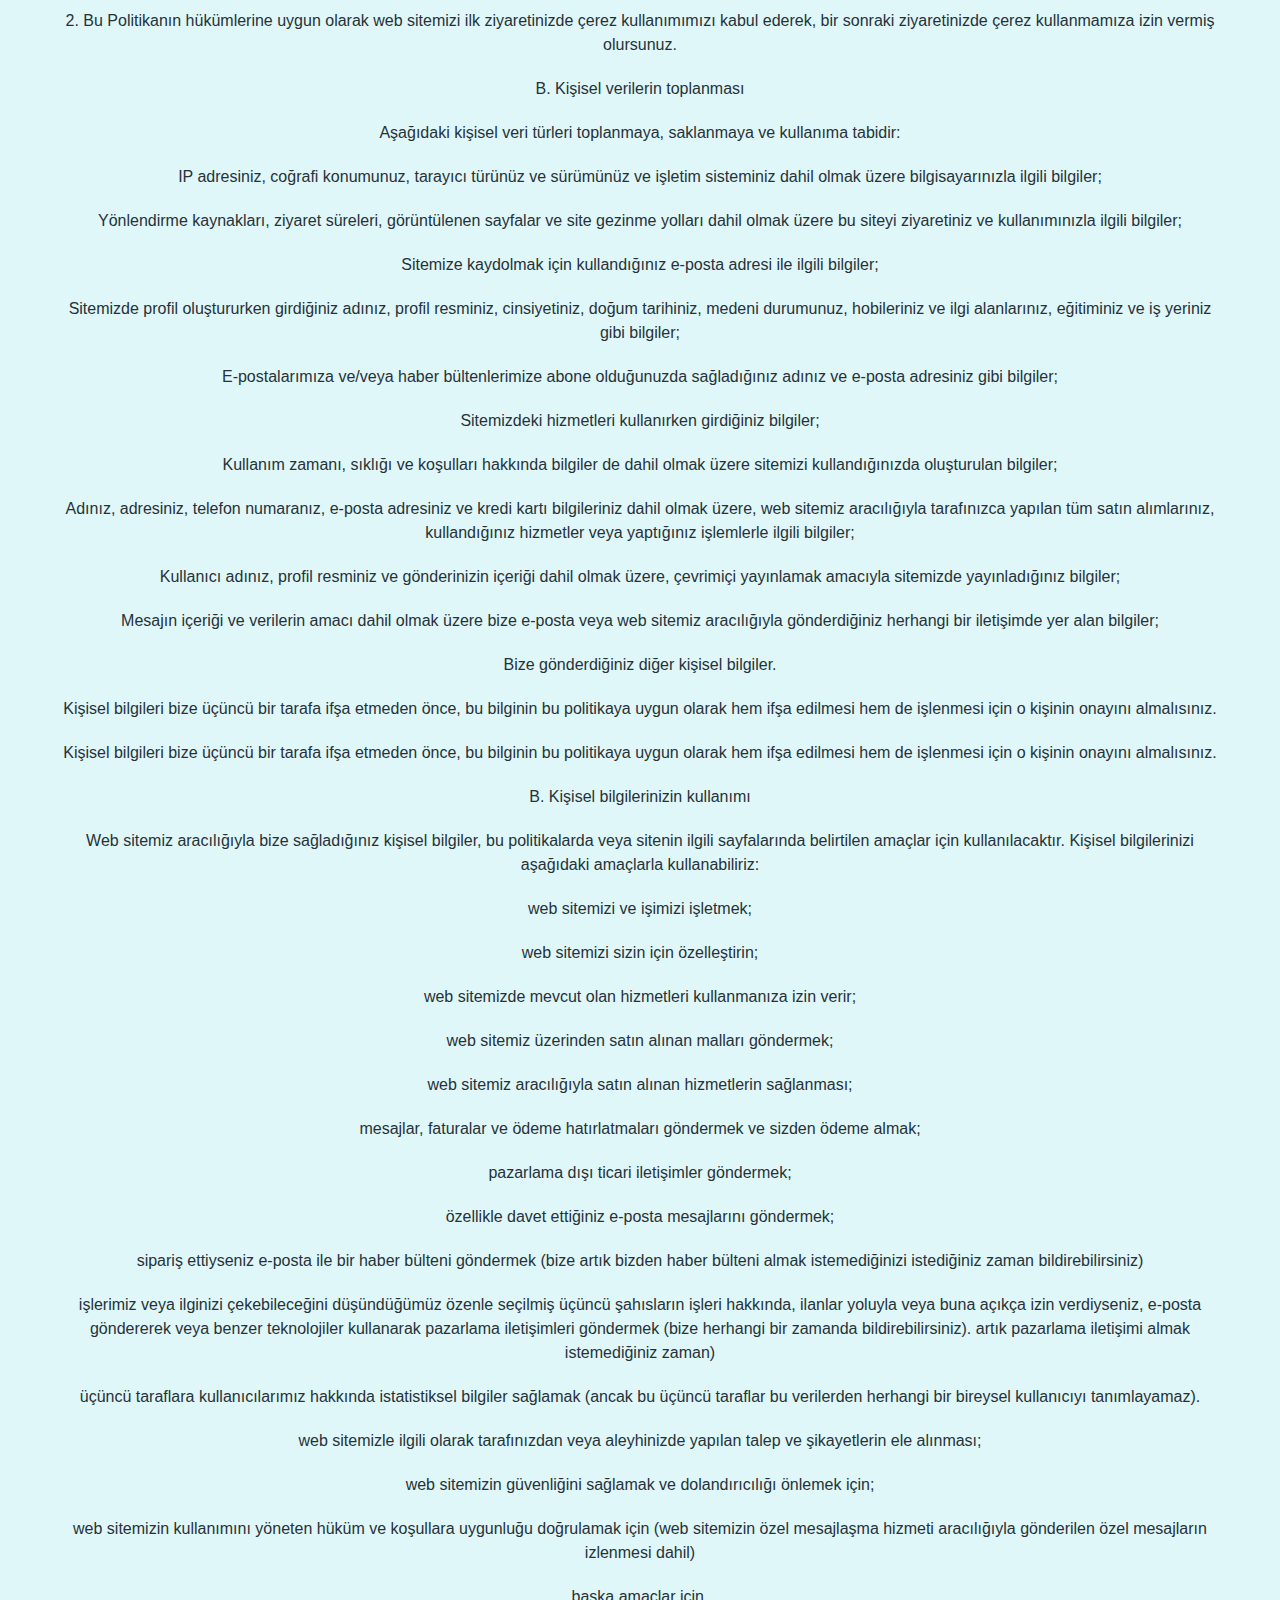
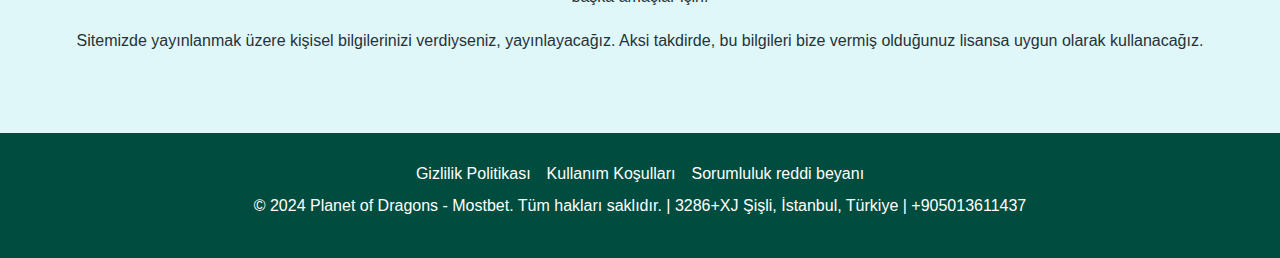
<file: policy.html>
<!DOCTYPE html>
<html lang="tr">
<head>
    <meta charset="UTF-8">
    <meta name="viewport" content="width=device-width, initial-scale=1.0">
    <meta name="title" content="Planet of Dragons">
    <meta name="description" content="Bilgisayar oyunu Planet of Dragons Mostbet  hakkında detaylı bilgi.">
    <title>Planet of Dragons Mostbet </title>
    <link rel="apple-touch-icon" sizes="180x180" href="favicon/apple-touch-icon.png">
    <link rel="icon" type="image/png" sizes="32x32" href="favicon/favicon-32x32.png">
    <link rel="icon" type="image/png" sizes="16x16" href="favicon/favicon-16x16.png">
    <link rel="manifest" href="favicon/site.webmanifest">
    <link rel="stylesheet" href="css/bootstrap.min.css">
    <link rel="stylesheet" href="css/style.css">
</head>
<body>
<!-- Header -->
<header class="baslik">
    <div class="ana-kapsam">
        <h1>Planet of Dragons: Journey to the World of Dragons - Time to Win with Mostbet</h1>
    </div>
    <nav class="navbar navbar-expand-lg justify-content-between">
        <div class="nav-container">
            <div class="logo-block">
                <a href="index.html" class="logo">
                    <h1>Planet of Dragons - Mostbet Destekli</h1>
                </a>
            </div>
            <button class="navbar-toggler" type="button" data-toggle="collapse" data-target="#navbarSupportedContent"
                    aria-controls="navbarSupportedContent" aria-expanded="false" aria-label="Toggle navigation">
                <span class="toggler-icon"></span>
                <span class="toggler-icon"></span>
                <span class="toggler-icon"></span>
            </button>

            <div class="collapse navbar-collapse sub-menu-bar" id="navbarSupportedContent">
                <ul id="nav" class="navbar-nav align-items-center">
                    <li><a href="index.html#ana-bolum">Ana Bölüm</a></li>
                    <li><a href="index.html#misyon">Misyon</a></li>
                    <li><a href="index.html#seviyeler">Seviyeler</a></li>
                    <li><a href="index.html#grafik">Grafik & Ses</a></li>
                    <li><a href="index.html#iletisim">İletişim - Mostbet</a></li>
                </ul>
            </div>
        </div>
    </nav>
</header>

<!-- Main Section -->
<main>


    <!-- Story Section -->
    <section class="hikaye-bolum">
        <div class="ana-kapsam">
            <h1>Gizlilik Politikası</h1>
            <h3>1. İşlenmiş veriler</h3>
            <p>1.1. Siteyi kullanarak kişisel verilerinizi toplamıyoruz.</p>
            <p>1.2. Sitede toplanan tüm veriler
                anonimleştirilmiş bir biçimde sağlanır ve alınır (bundan böyle “Anonim Veriler” olarak anılacaktır).</p>
            <p>1.3. Anonim veriler, sizi tanımlamayan aşağıdaki bilgileri içerir:
            <p>
            <p>1.3.1. İsim veya telefon numarası
                ve/veya e-posta adresi dahil olmak üzere Sitenin çevrimiçi formlarını ve program modüllerini kullanarak
                kendiniz hakkında sağladığınız bilgiler.</p>
            <p>1.3.2. Kullandığınız yazılımın ayarlarına bağlı olarak
                otomatik modda anonimleştirilmiş biçimde aktarılan veriler.</p>
            <p>1.4. Yönetim, Site kullanılarak toplanan
                Anonimleştirilmiş Kullanıcı Verilerinin bileşimi için gereksinimler belirleme hakkına sahiptir.</p>
            <p>1.5.
                Belirli bilgiler zorunlu olarak işaretlenmemişse, sağlanması veya ifşası Kullanıcı tarafından kendi
                takdirine bağlı olarak ve kendi inisiyatifiyle gerçekleştirilir.</p>
            <p>1.6. İdare, Kullanıcının iyi
                niyetle, ihtiyatlı davrandığına ve bu bilgileri güncel tutmak için her türlü çabayı gösterdiğine
                inanarak,
                sağlanan verilerin doğruluğunu ve Kullanıcının bu Politikaya uygun olarak işlenmesi için gerekli rızaya
                sahip olup olmadığını doğrulamaz ve kullanımı için gerekli tüm izinleri alın.</p>
            <p>1.7. Sitede üçüncü
                taraf yazılım kullanma olasılığını kabul etmektesiniz, bunun sonucunda bu taraflar madde 1.3'te
                belirtilen
                verileri anonim bir biçimde alıp iletebilirler.</p>
            <p>1.8. Üçüncü taraf yazılımı kullanarak
                anonimleştirilmiş veri toplamanın bileşimi ve koşulları, doğrudan telif hakkı sahipleri tarafından
                belirlenir ve şunları içerebilir:
            <p>
            <p>1.9. İdare, Anonimleştirilmiş Kullanıcı Verilerinin üçüncü şahıslar
                tarafından kullanılması prosedüründen sorumlu değildir.</p>
            <p>2. Veri işlemenin amaçları
            <p>2.1. Yönetim,
                verileri aşağıdaki amaçlar için kullanır:
            <p>
            <p>2.1.1. Gelen taleplerin işlenmesi ve Kullanıcı ile
                iletişim;
            <p>
            <p>2.1.2. Reklam ve bilgi materyallerinin dağıtımı dahil bilgi hizmeti;
            <p>
            <p>2.1.3.
                Pazarlama, istatistik ve diğer araştırmaları yapmak;
            <p>
            <p>2.1.4. Sitedeki reklam materyallerini hedefleme.</p>
            <p>3.
                Veri koruma gereksinimleri
            <p>3.1. Yönetim, verileri depolar ve dahili kural ve düzenlemelere uygun olarak
                yetkisiz erişime ve dağıtıma karşı korunmalarını sağlar.</p>
            <p>3.2. Kullanıcı tarafından kamuya
                açıklanmadıkça ve ayrıca Sitede kullanılan üçüncü şahısların teknoloji ve yazılımlarının veya Kullanıcı
                tarafından kullanılan yazılımın ayarlarının açık bir değişime izin vermemesi haricinde alınan verilerle
                ilgili olarak gizlilik korunur. bu kişiler ve/veya diğer internet katılımcıları ve kullanıcıları
                ile.</p>
            <p>3.3. Yönetim, iş kalitesini artırmak amacıyla, Site kullanımı kapsamında Kullanıcı tarafından
                gerçekleştirilen işlemlere ilişkin günlük dosyalarını 1 (Bir) yıl süreyle saklama hakkına sahiptir.A.
                Giriş
            <p>
            <p>1. Web sitemizin kullanıcılarının gizliliği bizim için çok önemlidir ve onu korumak için her
                türlü çabayı gösteririz. Bu politika, kişisel bilgilerinizi nasıl kullandığımızı açıklar.</p>
            <p>2. Bu
                Politikanın hükümlerine uygun olarak web sitemizi ilk ziyaretinizde çerez kullanımımızı kabul ederek,
                bir
                sonraki ziyaretinizde çerez kullanmamıza izin vermiş olursunuz.</p>
            <p>B. Kişisel verilerin
                toplanması
            <p>
            <p>Aşağıdaki kişisel veri türleri toplanmaya, saklanmaya ve kullanıma tabidir:
            <p>
            <p>IP
                adresiniz, coğrafi konumunuz, tarayıcı türünüz ve sürümünüz ve işletim sisteminiz dahil olmak üzere
                bilgisayarınızla ilgili bilgiler;
            <p>
            <p>Yönlendirme kaynakları, ziyaret süreleri, görüntülenen sayfalar ve
                site gezinme yolları dahil olmak üzere bu siteyi ziyaretiniz ve kullanımınızla ilgili bilgiler;
            <p>
            <p>Sitemize
                kaydolmak için kullandığınız e-posta adresi ile ilgili bilgiler;
            <p>
            <p>Sitemizde profil oluştururken
                girdiğiniz adınız, profil resminiz, cinsiyetiniz, doğum tarihiniz, medeni durumunuz, hobileriniz ve ilgi
                alanlarınız, eğitiminiz ve iş yeriniz gibi bilgiler;
            <p>
            <p>E-postalarımıza ve/veya haber bültenlerimize
                abone olduğunuzda sağladığınız adınız ve e-posta adresiniz gibi bilgiler;
            <p>
            <p>Sitemizdeki hizmetleri
                kullanırken girdiğiniz bilgiler;
            <p>
            <p>Kullanım zamanı, sıklığı ve koşulları hakkında bilgiler de dahil
                olmak üzere sitemizi kullandığınızda oluşturulan bilgiler;
            <p>
            <p>Adınız, adresiniz, telefon numaranız,
                e-posta adresiniz ve kredi kartı bilgileriniz dahil olmak üzere, web sitemiz aracılığıyla tarafınızca
                yapılan tüm satın alımlarınız, kullandığınız hizmetler veya yaptığınız işlemlerle ilgili bilgiler;
            <p>
            <p>Kullanıcı
                adınız, profil resminiz ve gönderinizin içeriği dahil olmak üzere, çevrimiçi yayınlamak amacıyla
                sitemizde
                yayınladığınız bilgiler;
            <p>
            <p>Mesajın içeriği ve verilerin amacı dahil olmak üzere bize e-posta veya web
                sitemiz aracılığıyla gönderdiğiniz herhangi bir iletişimde yer alan bilgiler;
            <p>
            <p>Bize gönderdiğiniz
                diğer kişisel bilgiler.</p>
            <p>Kişisel bilgileri bize üçüncü bir tarafa ifşa etmeden önce, bu bilginin bu
                politikaya uygun olarak hem ifşa edilmesi hem de işlenmesi için o kişinin onayını almalısınız.</p>
            <p>Kişisel
                bilgileri bize üçüncü bir tarafa ifşa etmeden önce, bu bilginin bu politikaya uygun olarak hem ifşa
                edilmesi
                hem de işlenmesi için o kişinin onayını almalısınız.</p>
            <p>B. Kişisel bilgilerinizin kullanımı
            <p>
            <p>Web
                sitemiz aracılığıyla bize sağladığınız kişisel bilgiler, bu politikalarda veya sitenin ilgili
                sayfalarında
                belirtilen amaçlar için kullanılacaktır. Kişisel bilgilerinizi aşağıdaki amaçlarla kullanabiliriz:
            <p>
            <p>web
                sitemizi ve işimizi işletmek;
            <p>
            <p>web sitemizi sizin için özelleştirin;
            <p>
            <p>web sitemizde mevcut olan
                hizmetleri kullanmanıza izin verir;
            <p>
            <p>web sitemiz üzerinden satın alınan malları göndermek;
            <p>
            <p>web
                sitemiz aracılığıyla satın alınan hizmetlerin sağlanması;
            <p>
            <p>mesajlar, faturalar ve ödeme hatırlatmaları
                göndermek ve sizden ödeme almak;
            <p>
            <p>pazarlama dışı ticari iletişimler göndermek;
            <p>
            <p>özellikle davet
                ettiğiniz e-posta mesajlarını göndermek;
            <p>
            <p>sipariş ettiyseniz e-posta ile bir haber bülteni göndermek
                (bize artık bizden haber bülteni almak istemediğinizi istediğiniz zaman bildirebilirsiniz)
            <p>
            <p>işlerimiz
                veya ilginizi çekebileceğini düşündüğümüz özenle seçilmiş üçüncü şahısların işleri hakkında, ilanlar
                yoluyla
                veya buna açıkça izin verdiyseniz, e-posta göndererek veya benzer teknolojiler kullanarak pazarlama
                iletişimleri göndermek (bize herhangi bir zamanda bildirebilirsiniz). artık pazarlama iletişimi almak
                istemediğiniz zaman)
            <p>
            <p>üçüncü taraflara kullanıcılarımız hakkında istatistiksel bilgiler sağlamak
                (ancak bu üçüncü taraflar bu verilerden herhangi bir bireysel kullanıcıyı tanımlayamaz).</p>
            <p>web
                sitemizle ilgili olarak tarafınızdan veya aleyhinizde yapılan talep ve şikayetlerin ele alınması;
            <p>
            <p>web
                sitemizin güvenliğini sağlamak ve dolandırıcılığı önlemek için;
            <p>
            <p>web sitemizin kullanımını yöneten
                hüküm ve koşullara uygunluğu doğrulamak için (web sitemizin özel mesajlaşma hizmeti aracılığıyla
                gönderilen
                özel mesajların izlenmesi dahil)
            <p>
            <p>başka amaçlar için.</p>
            <p>Sitemizde yayınlanmak üzere kişisel
                bilgilerinizi verdiyseniz, yayınlayacağız. Aksi takdirde, bu bilgileri bize vermiş olduğunuz lisansa
                uygun
                olarak kullanacağız.</p>
        </div>
    </section>
</main>

<footer class="altbilgi" id="iletisim">
    <div class="ana-kapsam">
        <div class="d-flex justify-content-center flex-column-mob">
            <a href="policy.html" class="text-white m-2">Gizlilik Politikası</a>
            <a href="terms.html" class="text-white m-2">Kullanım Koşulları</a>
            <a href="disclaimer.html" class="text-white m-2">Sorumluluk reddi beyanı</a>
        </div>
        <p>&copy; 2024 Planet of Dragons - Mostbet. Tüm hakları saklıdır. | 3286+XJ Şişli, İstanbul, Türkiye |
            +905013611437</p>
    </div>
</footer>

</body>
<script src="js/jquery-1.12.4.min.js"></script>
<script src="js/bootstrap.min.js"></script>
<script src="js/main.js"></script>
<script type="application/ld+json">
    {
        "@context": "https://schema.org",
        "@type": "Organization",
        "name": "Planet of Dragons",
        "url": "",
        "logo": "/favicon/favicon.ico"
    }
</script>
<script type="application/ld+json">
    {
        "@context": "https://schema.org",
        "@type": "WPHeader",
        "headline": "Planet of Dragons",
        "description": "Bilgisayar oyunu Planet of Dragons hakkında detaylı bilgi.",
        "url": "",
        "publisher": {
            "@type": "Organization",
            "name": "Planet of Dragons",
            "logo": {
                "@type": "ImageObject",
                "url": "/favicon/favicon.ico"
            }
        }
    }
</script>
<script type="application/ld+json">
    {
        "@context": "https://schema.org",
        "@type": "WebPage",
        "name": "Planet of Dragons",
        "description": "Bilgisayar oyunu Planet of Dragons hakkında detaylı bilgi.",
        "publisher": {
            "@type": "Organization",
            "name": "Planet of Dragons"
        },
        "license": "A license document that applies to this content, typically indicated by URL"
    }
</script>
<script type="application/ld+json">
    {
        "@context": "https://schema.org",
        "@type": "SiteNavigationElement",
        "name": "Main Navigation",
        "url": "",
        "hasPart": [
            {
                "@type": "WebPage",
                "name": "Home",
                "url": ""
            },
            {
                "@type": "WebPage",
                "name": "Policy",
                "url": "/policy.html"
            },
            {
                "@type": "WebPage",
                "name": "Terms of Conditions",
                "url": "/terms.html"
            },
            {
                "@type": "WebPage",
                "name": "Disclaimer",
                "url": "/disclaimer.html"
            },
            {
                "@type": "WebPage",
                "name": "404",
                "url": "/404.html"
            },
            {
                "@type": "WebPage",
                "name": "review",
                "url": "/review.html"
            }
        ]
    }
</script>
</html>
</file>
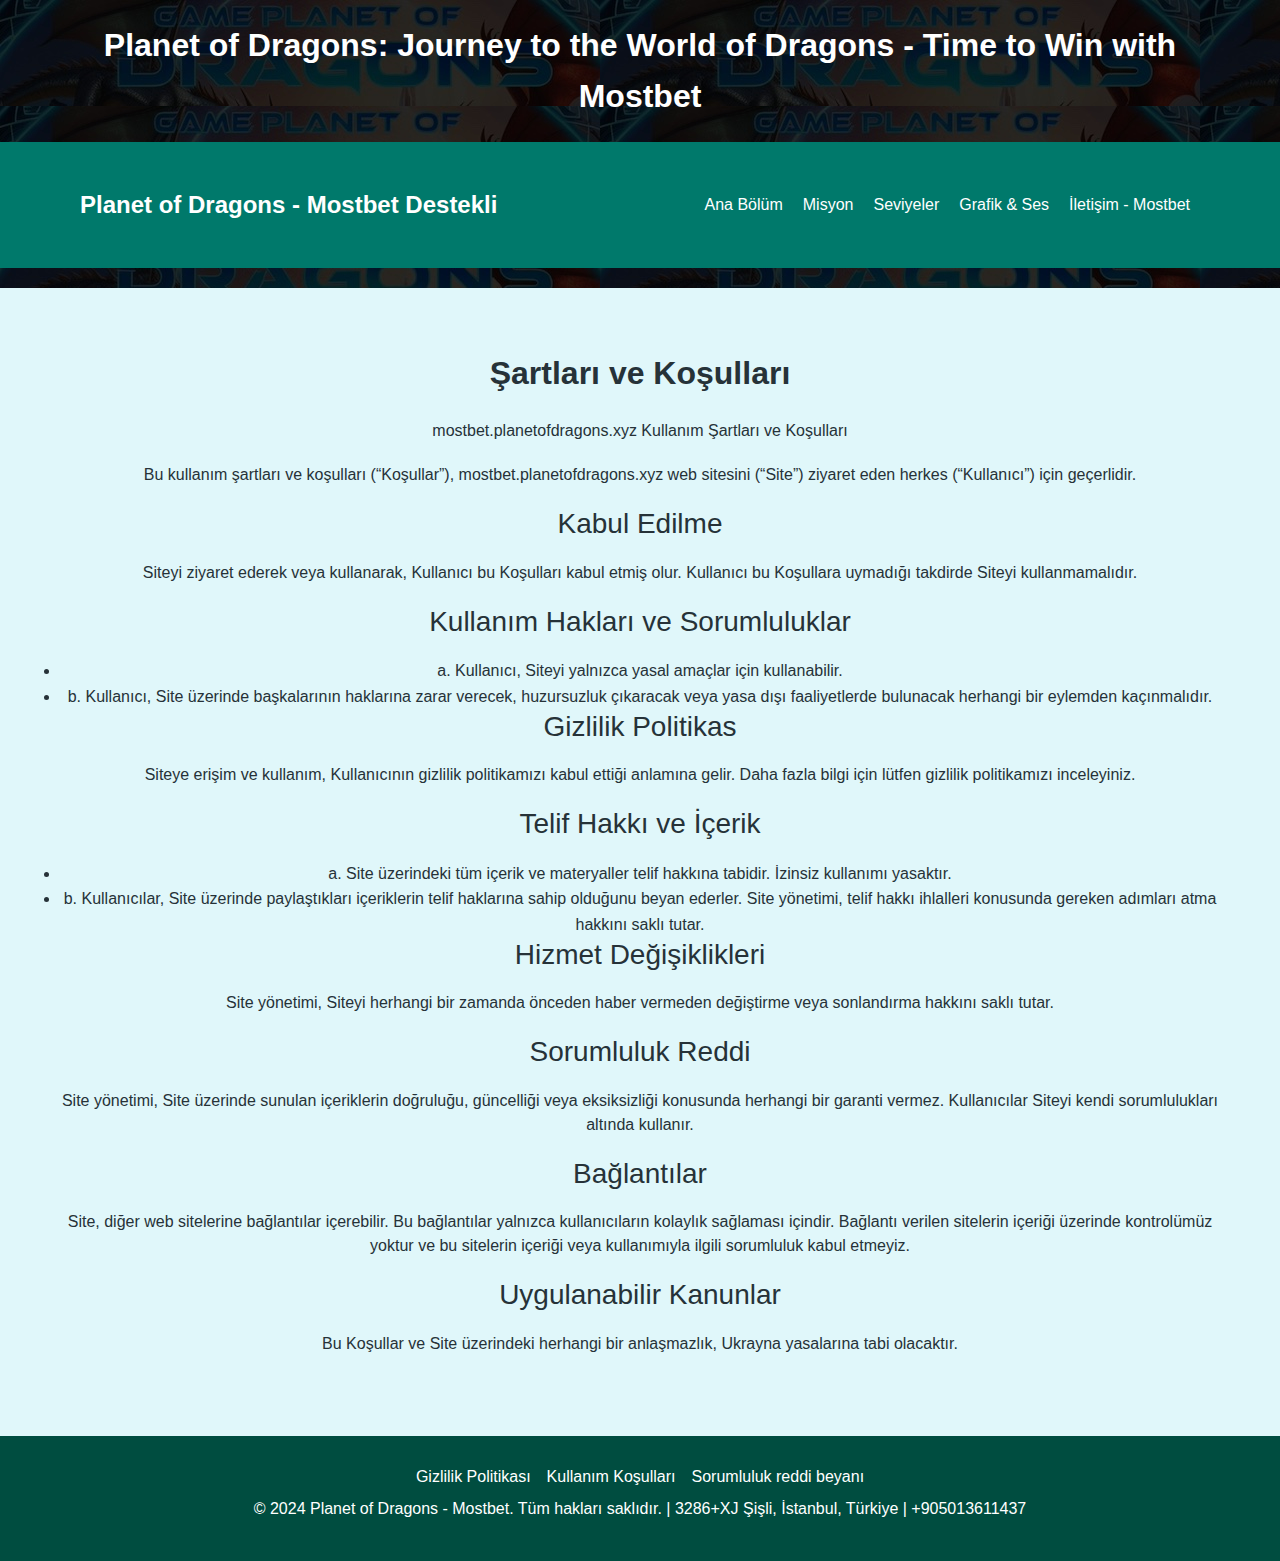
<file: terms.html>
<!DOCTYPE html>
<html lang="tr">
<head>
    <meta charset="UTF-8">
    <meta name="viewport" content="width=device-width, initial-scale=1.0">
    <meta name="title" content="Planet of Dragons">
    <meta name="description" content="Bilgisayar oyunu Planet of Dragons Mostbet  hakkında detaylı bilgi.">
    <title>Planet of Dragons Mostbet </title>
    <link rel="apple-touch-icon" sizes="180x180" href="favicon/apple-touch-icon.png">
    <link rel="icon" type="image/png" sizes="32x32" href="favicon/favicon-32x32.png">
    <link rel="icon" type="image/png" sizes="16x16" href="favicon/favicon-16x16.png">
    <link rel="manifest" href="favicon/site.webmanifest">
    <link rel="stylesheet" href="css/bootstrap.min.css">
    <link rel="stylesheet" href="css/style.css">
</head>
<body>
<!-- Header -->
<header class="baslik">
    <div class="ana-kapsam">
        <h1>Planet of Dragons: Journey to the World of Dragons - Time to Win with Mostbet</h1>
    </div>
    <nav class="navbar navbar-expand-lg justify-content-between">
        <div class="nav-container">
            <div class="logo-block">
                <a href="index.html" class="logo">
                    <h1>Planet of Dragons - Mostbet Destekli</h1>
                </a>
            </div>
            <button class="navbar-toggler" type="button" data-toggle="collapse" data-target="#navbarSupportedContent"
                    aria-controls="navbarSupportedContent" aria-expanded="false" aria-label="Toggle navigation">
                <span class="toggler-icon"></span>
                <span class="toggler-icon"></span>
                <span class="toggler-icon"></span>
            </button>

            <div class="collapse navbar-collapse sub-menu-bar" id="navbarSupportedContent">
                <ul id="nav" class="navbar-nav align-items-center">
                    <li><a href="index.html#ana-bolum">Ana Bölüm</a></li>
                    <li><a href="index.html#misyon">Misyon</a></li>
                    <li><a href="index.html#seviyeler">Seviyeler</a></li>
                    <li><a href="index.html#grafik">Grafik & Ses</a></li>
                    <li><a href="index.html#iletisim">İletişim - Mostbet</a></li>
                </ul>
            </div>
        </div>
    </nav>
</header>

<!-- Main Section -->
<main>


    <!-- Story Section -->
    <section class="hikaye-bolum">
        <div class="ana-kapsam">
            <h1>Şartları ve Koşulları</h1>
            <p>mostbet.planetofdragons.xyz Kullanım Şartları ve Koşulları</p>
            <p>Bu kullanım şartları ve koşulları (“Koşullar”), mostbet.planetofdragons.xyz web sitesini (“Site”) ziyaret eden herkes (“Kullanıcı”) için geçerlidir.</p>
            <h3>Kabul Edilme</h3>
            <p>Siteyi ziyaret ederek veya kullanarak, Kullanıcı bu Koşulları kabul etmiş olur. Kullanıcı bu Koşullara uymadığı takdirde Siteyi kullanmamalıdır.</p>
            <h3>Kullanım Hakları ve Sorumluluklar</h3>
            <li>a. Kullanıcı, Siteyi yalnızca yasal amaçlar için kullanabilir.</li>
            <li>b. Kullanıcı, Site üzerinde başkalarının haklarına zarar verecek, huzursuzluk çıkaracak veya yasa dışı faaliyetlerde bulunacak herhangi bir eylemden kaçınmalıdır.</li>
            <h3>Gizlilik Politikas</h3>
            <p>Siteye erişim ve kullanım, Kullanıcının gizlilik politikamızı kabul ettiği anlamına gelir. Daha fazla bilgi için lütfen gizlilik politikamızı inceleyiniz.</p>
            <h3>Telif Hakkı ve İçerik</h3>
            <li>a. Site üzerindeki tüm içerik ve materyaller telif hakkına tabidir. İzinsiz kullanımı yasaktır.</li>
            <li>b. Kullanıcılar, Site üzerinde paylaştıkları içeriklerin telif haklarına sahip olduğunu beyan ederler. Site yönetimi, telif hakkı ihlalleri konusunda gereken adımları atma hakkını saklı tutar.</li>
            <h3>Hizmet Değişiklikleri</h3>
            <p>Site yönetimi, Siteyi herhangi bir zamanda önceden haber vermeden değiştirme veya sonlandırma hakkını saklı tutar.</p>
            <h3>Sorumluluk Reddi</h3>
            <p>Site yönetimi, Site üzerinde sunulan içeriklerin doğruluğu, güncelliği veya eksiksizliği konusunda herhangi bir garanti vermez. Kullanıcılar Siteyi kendi sorumlulukları altında kullanır.</p>
            <h3>Bağlantılar</h3>
            <p>Site, diğer web sitelerine bağlantılar içerebilir. Bu bağlantılar yalnızca kullanıcıların kolaylık sağlaması içindir. Bağlantı verilen sitelerin içeriği üzerinde kontrolümüz yoktur ve bu sitelerin içeriği veya kullanımıyla ilgili sorumluluk kabul etmeyiz.</p>
            <h3>Uygulanabilir Kanunlar</h3>
            <p>Bu Koşullar ve Site üzerindeki herhangi bir anlaşmazlık, Ukrayna yasalarına tabi olacaktır.</p>
        </div>
    </section>
</main>

<footer class="altbilgi" id="iletisim">
    <div class="ana-kapsam">
        <div class="d-flex justify-content-center flex-column-mob">
            <a href="policy.html" class="text-white m-2">Gizlilik Politikası</a>
            <a href="terms.html" class="text-white m-2">Kullanım Koşulları</a>
            <a href="disclaimer.html" class="text-white m-2">Sorumluluk reddi beyanı</a>
        </div>
        <p>&copy; 2024 Planet of Dragons - Mostbet. Tüm hakları saklıdır. | 3286+XJ Şişli, İstanbul, Türkiye |
            +905013611437</p>
    </div>
</footer>

</body>
<script src="js/jquery-1.12.4.min.js"></script>
<script src="js/bootstrap.min.js"></script>
<script src="js/main.js"></script>
<script type="application/ld+json">
    {
        "@context": "https://schema.org",
        "@type": "Organization",
        "name": "Planet of Dragons",
        "url": "",
        "logo": "/favicon/favicon.ico"
    }
</script>
<script type="application/ld+json">
    {
        "@context": "https://schema.org",
        "@type": "WPHeader",
        "headline": "Planet of Dragons",
        "description": "Bilgisayar oyunu Planet of Dragons hakkında detaylı bilgi.",
        "url": "",
        "publisher": {
            "@type": "Organization",
            "name": "Planet of Dragons",
            "logo": {
                "@type": "ImageObject",
                "url": "/favicon/favicon.ico"
            }
        }
    }
</script>
<script type="application/ld+json">
    {
        "@context": "https://schema.org",
        "@type": "WebPage",
        "name": "Planet of Dragons",
        "description": "Bilgisayar oyunu Planet of Dragons hakkında detaylı bilgi.",
        "publisher": {
            "@type": "Organization",
            "name": "Planet of Dragons"
        },
        "license": "A license document that applies to this content, typically indicated by URL"
    }
</script>
<script type="application/ld+json">
    {
        "@context": "https://schema.org",
        "@type": "SiteNavigationElement",
        "name": "Main Navigation",
        "url": "",
        "hasPart": [
            {
                "@type": "WebPage",
                "name": "Home",
                "url": ""
            },
            {
                "@type": "WebPage",
                "name": "Policy",
                "url": "/policy.html"
            },
            {
                "@type": "WebPage",
                "name": "Terms of Conditions",
                "url": "/terms.html"
            },
            {
                "@type": "WebPage",
                "name": "Disclaimer",
                "url": "/disclaimer.html"
            },
            {
                "@type": "WebPage",
                "name": "404",
                "url": "/404.html"
            },
            {
                "@type": "WebPage",
                "name": "review",
                "url": "/review.html"
            }
        ]
    }
</script>
</html>
</file>
<file: css/style.css>
* {
  margin: 0;
  padding: 0;
  box-sizing: border-box;
}

body {
  font-family: 'Arial', sans-serif;
  line-height: 1.6;
  background-color: #e0f7fa;
  color: #263238;
}

.ana-kapsam {
  max-width: 1200px;
  margin: 0 auto;
  padding: 0 20px;
}
.ana-kapsam h1 {
  line-height: 1.6;
  font-size: 2em;
  font-weight: bold;
}
.baslik {
  background: #004d40;
  background-image: url(../img/1_1.jpg);
  color: #fff;
  padding: 20px 0;
  text-align: center;
}

.ana-bolum, .hikaye-bolum, .ozellikler-bolum, .cta-bolum {
  padding: 60px 0;
  text-align: center;
}

h1, h2, h3 {
  margin-bottom: 20px;
}

p {
  margin-bottom: 20px;
}

.image-container {
  background-color: #00838f;
  width: 100%;
  height: 200px;
  margin: 20px 0;
}

.cta-dugme {
  background-color: #00796b;
  color: #fff;
  padding: 10px 20px;
  text-decoration: none;
  border-radius: 5px;
  font-size: 18px;
  transition: background-color 0.3s;
}

.cta-dugme:hover {
  background-color: #004d40;
}

.altbilgi {
  background-color: #004d40;
  color: #fff;
  padding: 20px 0;
  text-align: center;
}

/* Responsive Design */
@media (max-width: 1200px) {
  .ana-kapsam {
    padding: 0 15px;
  }
}

@media (max-width: 768px) {
  .ana-bolum, .hikaye-bolum, .ozellikler-bolum, .cta-bolum {
    padding: 40px 0;
  }

  .image-container {
    height: 150px;
  }

  .cta-dugme {
    padding: 8px 16px;
    font-size: 16px;
  }
}

@media (max-width: 480px) {
  .ana-bolum, .hikaye-bolum, .ozellikler-bolum, .cta-bolum {
    padding: 30px 0;
  }

  .image-container {
    height: 100px;
  }

  .cta-dugme {
    padding: 6px 12px;
    font-size: 14px;
  }
}

.ozellikler-alani {
  display: flex;
  flex-wrap: wrap;
  justify-content: space-between;
  gap: 20px;
}

.ozellik-itemi {
  background-color: #ffffff;
  border: 1px solid #bbb;
  border-radius: 8px;
  padding: 20px;
  width: calc(20% - 20px); /* Width for five items */
  box-shadow: 0 2px 10px rgba(0, 0, 0, 0.1);
  text-align: center;
  transition: transform 0.3s ease;
}

.ozellik-itemi:hover {
  transform: translateY(-5px);
}

/* Adaptation for tablets */
@media (max-width: 992px) {
  .ozellik-itemi {
    width: calc(33.333% - 20px);
  }
}

/* Adaptation for mobile devices */
@media (max-width: 768px) {
  .ozellik-itemi {
    width: calc(50% - 20px);
  }
}

@media (max-width: 480px) {
  .ozellik-itemi {
    width: 100%;
  }
}


/* Common container for sections */
.container {
  display: flex;
  align-items: center;
  justify-content: space-between;
  padding: 40px 20px;
  max-width: 1200px;
  margin: 0 auto;
}

.image-left img, .image-right img {
  width: 100%;
  max-width: 400px;
  border-radius: 10px;
}

.image-left {
  flex: 1;
  margin-right: 20px;
}

.image-right {
  flex: 1;
  margin-left: 20px;
}

.text-left, .text-right {
  flex: 1;
}

h2 {
  font-size: 28px;
  margin-bottom: 10px;
}

p {
  font-size: 16px;
  line-height: 1.5;
}

/* Feature sections */
.feature {
  margin-top: 20px;
}

/* Responsive Design */
/* Desktop */
@media (min-width: 992px) {
  .container {
    padding: 40px;
  }
}

/* Tablets */
@media (max-width: 992px) {
  .container {
    flex-direction: column;
    text-align: center;
  }

  .image-left, .image-right {
    margin: 0 0 20px 0;
  }
}

/* Mobile Phones */
@media (max-width: 576px) {
  h2 {
    font-size: 24px;
  }

  p {
    font-size: 14px;
  }

  .container {
    padding: 20px 10px;
  }

  .image-left img, .image-right img {
    max-width: 100%;
  }
  .text-right {
    text-align: center!important;
  }
}


/* Ana Bolum Section */
.ana-bolum {
  background-color: #f5f5f5;
  padding: 40px 0;
}

.ana-bolum .container {
  display: flex;
  align-items: center;
  justify-content: space-between;
  padding: 40px 20px;
  max-width: 1200px;
  margin: 0 auto;
}

.ana-bolum .text-left {
  flex: 1;
  margin-right: 20px;
}

.ana-bolum .image-right {
  flex: 1;
  margin-left: 20px;
}

.ana-bolum .image-right img {
  width: 100%;
  max-width: 400px;
  border-radius: 10px;
}

.ana-bolum h2 {
  font-size: 28px;
  margin-bottom: 10px;
}

.ana-bolum p {
  font-size: 16px;
  line-height: 1.5;
}

/* Responsive Design */
/* Desktop */
@media (min-width: 992px) {
  .ana-bolum .container {
    padding: 40px;
  }
}

/* Tablets */
@media (max-width: 992px) {
  .ana-bolum .container {
    flex-direction: column;
    text-align: center;
  }

  .ana-bolum .text-left {
    margin-right: 0;
    margin-bottom: 20px;
  }

  .ana-bolum .image-right {
    margin-left: 0;
  }
}

/* Mobile Phones */
@media (max-width: 576px) {
  .ana-bolum h2 {
    font-size: 24px;
  }

  .ana-bolum p {
    font-size: 14px;
  }

  .ana-bolum .container {
    padding: 20px 10px;
  }

  .ana-bolum .image-right img {
    max-width: 100%;
  }
}







.navbar {
  background-color: #00796b;
  color: white;
  display: flex;
  justify-content: space-between;
  align-items: center;

}

.nav-container {
  display: flex;
  justify-content: space-between;
  align-items: center;
  max-width: 1200px;
  margin: 0 auto;
  width: 100%;
  padding: 40px;
}

.navbar .logo a {
  color: white;
  text-decoration: none;
  font-size: 24px;
  font-weight: bold;
}

.navbar .nav-list {
  list-style: none;
  display: flex;
  align-items: center;
}

.navbar .nav-list li {
  margin-left: 20px;
}

.navbar .nav-list li a {
  color: white;
  text-decoration: none;
  font-size: 16px;
}

.navbar .menu-toggle {
  display: none;
  cursor: pointer;
}

.navbar .menu-toggle .bar {
  display: block;
  width: 25px;
  height: 3px;
  margin: 5px auto;
  background-color: white;
  transition: all 0.3s;
}

@media (min-width: 992px) {
  .nav-list {
    display: flex;
    flex-direction: row;
  }

  .menu-toggle {
    display: none;
  }
}

@media (max-width: 992px) {
  .menu-toggle {
    display: block;
  }

  .nav-list {
    display: none;
    flex-direction: column;
    width: 100%;
    text-align: center;
  }

  .nav-list.active {
    display: flex;
    position: absolute;
    top: 70px;
    left: 0;
    background-color: #00796b;
    width: 100%;
  }

  .nav-list li {
    margin: 10px 0;
  }
}

@media (max-width: 576px) {
  .navbar .logo a {
    font-size: 20px;
  }

  .nav-list li a {
    font-size: 14px;
  }

  .nav-list.active {
    top: 60px;
  }
  .nav-container {
    padding: 15px;
  }
}

/* Ana Bolum Section */
.ana-bolum {
  background-color: #f5f5f5;
  padding: 40px 0;
}

.ana-bolum .container {
  display: flex;
  align-items: center;
  justify-content: space-between;
  padding: 40px 20px;
  max-width: 1200px;
  margin: 0 auto;
}

.ana-bolum .text-left {
  flex: 1;
  margin-right: 20px;
}

.ana-bolum .image-right {
  flex: 1;
  margin-left: 20px;
}

.ana-bolum .image-right img {
  width: 100%;
  max-width: 400px;
  border-radius: 10px;
}

.ana-bolum h2 {
  font-size: 28px;
  margin-bottom: 10px;
}

.ana-bolum p {
  font-size: 16px;
  line-height: 1.5;
}

@media (min-width: 992px) {
  .ana-bolum .container {
    padding: 40px;
  }
}

/* Tablets */
@media (max-width: 992px) {
  .ana-bolum .container {
    flex-direction: column;
    text-align: center;
  }

  .ana-bolum .text-left {
    margin-right: 0;
    margin-bottom: 20px;
  }

  .ana-bolum .image-right {
    margin-left: 0;
  }
}

/* Mobile Phones */
@media (max-width: 576px) {
  .ana-bolum h2 {
    font-size: 24px;
  }

  .ana-bolum p {
    font-size: 14px;
  }

  .ana-bolum .container {
    padding: 20px 10px;
  }

  .ana-bolum .image-right img {
    max-width: 100%;
  }
}




/*===== NAVBAR =====*/
.header_navbar {
  position: absolute;
  top: 0;
  left: 0;
  width: 100%;
  z-index: 99;
  -webkit-transition: all 0.3s ease-out 0s;
  -moz-transition: all 0.3s ease-out 0s;
  -ms-transition: all 0.3s ease-out 0s;
  -o-transition: all 0.3s ease-out 0s;
  transition: all 0.3s ease-out 0s;
}

.header a {
  color: #111;
}

.header a:hover, .hero a:hover {
  text-decoration: none;
}

.sticky {
  position: fixed;
  z-index: 999;
  background-color: #fff;
  -webkit-box-shadow: 0px 20px 50px 0px rgba(0, 0, 0, 0.05);
  -moz-box-shadow: 0px 20px 50px 0px rgba(0, 0, 0, 0.05);
  box-shadow: 0px 20px 50px 0px rgba(0, 0, 0, 0.05);
  -webkit-transition: all 0.3s ease-out 0s;
  -moz-transition: all 0.3s ease-out 0s;
  -ms-transition: all 0.3s ease-out 0s;
  -o-transition: all 0.3s ease-out 0s;
  transition: all 0.3s ease-out 0s;
}

.sticky .navbar {
  padding: 10px 0;
}

.navbar {
  align-items: center;
  width: 100%;
  -webkit-transition: all 0.3s ease-out 0s;
  -moz-transition: all 0.3s ease-out 0s;
  -ms-transition: all 0.3s ease-out 0s;
  -o-transition: all 0.3s ease-out 0s;
  transition: all 0.3s ease-out 0s;
}

.navbar h1 {
  white-space: nowrap;
  color: #fff;
  font-weight: bold;
  font-size: 24px;
  margin-bottom: 0;
}
.navbar ul li {
  margin: 10px;
}
.navbar a:hover {
  text-decoration: none;
}

.tariffs {
  padding: 200px 0;
}

.navbar-brand {
  padding: 0;
  margin-right: 0;
}

.navbar .navbar-nav a {
  color: #fff;
}
.navbar-brand img {
  width: 60px;
}
.policy {
  padding-top: 150px;
}
.policy p {
  text-align: left;
}

.navbar-toggler {
  padding: 0;
}
.navbar-collapse {
  flex-grow: 0!important;
}
.navbar-toggler .toggler-icon {
  width: 30px;
  height: 2px;
  background-color: #fff;
  display: block;
  margin: 5px 0;
  position: relative;
  -webkit-transition: all 0.3s ease-out 0s;
  -moz-transition: all 0.3s ease-out 0s;
  -ms-transition: all 0.3s ease-out 0s;
  -o-transition: all 0.3s ease-out 0s;
  transition: all 0.3s ease-out 0s;
}

.navbar-toggler.active .toggler-icon:nth-of-type(1) {
  -webkit-transform: rotate(45deg);
  -moz-transform: rotate(45deg);
  -ms-transform: rotate(45deg);
  -o-transform: rotate(45deg);
  transform: rotate(45deg);
  top: 7px;
}

.navbar-toggler.active .toggler-icon:nth-of-type(2) {
  opacity: 0;
}

.navbar-toggler.active .toggler-icon:nth-of-type(3) {
  -webkit-transform: rotate(135deg);
  -moz-transform: rotate(135deg);
  -ms-transform: rotate(135deg);
  -o-transform: rotate(135deg);
  transform: rotate(135deg);
  top: -7px;
}

@media only screen and (min-width: 768px) and (max-width: 991px) {
  .navbar-collapse {
    position: absolute;
    top: 100%;
    left: 0;
    width: 100%;
    background-color: #fff;
    z-index: 9;
    -webkit-box-shadow: 0px 15px 20px 0px rgba(34, 34, 34, 0.1);
    -moz-box-shadow: 0px 15px 20px 0px rgba(34, 34, 34, 0.1);
    box-shadow: 0px 15px 20px 0px rgba(34, 34, 34, 0.1);
    margin-top: 20px;
    padding: 5px 12px;
  }
}

@media (max-width: 767px) {
  .navbar-collapse {
    position: absolute;
    top: 100%;
    left: 0;
    width: 100%;
    background-color: #00796b;
    z-index: 9;
    -webkit-box-shadow: 0px 15px 20px 0px rgba(34, 34, 34, 0.1);
    -moz-box-shadow: 0px 15px 20px 0px rgba(34, 34, 34, 0.1);
    box-shadow: 0px 15px 20px 0px rgba(34, 34, 34, 0.1);
    padding: 5px 12px;
  }
  .hizmet-kutu img, .yorum-item {
    width: 100%;
  }
  .yorumlar-konteyner {
    flex-direction: column;
  }
  .about-text, .delivery-text {
    width: 100%;
  }
  .about-image, .delivery-image {
    width: 100%;
    margin-right: 0px;
  }
  .h-135 {
    height: auto;
  }
  .policy {
    padding: 0px;
    padding-top: 30px;
  }
  .policy h1 {
    font-size: 1.5em;
  }
  .policy h2 {
    font-size: 1.2em;
  }
  .menu ul li {
    margin: 10px 15px;
  }
  .short-logo {
    justify-content: center;
  }
  .menu ul li a {
    color: #fff
  }
  .flex-column-mob {
    flex-direction: column;
  }
  .category-row {
    flex-direction: column;
  }

  .about-team, .beauty-glory {
    flex-direction: column;
  }

  .about-team img, .beauty-glory img {
    max-width: 100%;
  }

  .navbar-toggler {
    padding: 10px;
  }

  .navbar h1 {
    padding: 10px;
  }

  .navbar-brand img {
    width: 60px;
  }
  .navbar ul li, .navbar ul li a{
    color: #111;
  }
  .img-about {
    width: 100% !important;
  }

  .advantage-row, .category-row {
    flex-direction: column;
  }

  .services-grid {
    display: flex;
    flex-direction: column;
  }

  .cta-btn {
    font-size: 14px;
  }

  .advantage-item, .category-card {
    width: 100%;
    margin: 10px 0;
  }

  .banner h1 {
    font-size: 16px;
  }

  .banner p {
    font-size: 12px;
  }

  .header-info p, .header-info a {
    font-size: 10px;
  }
  .tariffs {
    padding: 60px 0;
  }
  .tariffs .category-card {
    width: 100%;
  }

}

.navbar-nav .nav-item {
  margin-left: 45px;
  position: relative;
  white-space: nowrap;
}

nav ul li:hover a {
  color: #8B0000 !important;
  text-decoration: none;
}

.screen img {
  max-width: 250px;
}

@media only screen and (min-width: 992px) and (max-width: 1199px) {
  .navbar-nav .nav-item {
    margin-left: 30px;
  }
}

@media only screen and (min-width: 768px) and (max-width: 991px) {
  .navbar-nav .nav-item {
    margin: 0;
  }
}

@media (max-width: 767px) {
  .navbar-nav .nav-item {
    margin: 0;
  }

  .navbar h1 {
    font-size: 16px;
  }
}

.navbar-nav .nav-item a {
  font-size: 16px;
  font-weight: 600;
  color: #38424D;
  -webkit-transition: all 0.3s ease-out 0s;
  -moz-transition: all 0.3s ease-out 0s;
  -ms-transition: all 0.3s ease-out 0s;
  -o-transition: all 0.3s ease-out 0s;
  transition: all 0.3s ease-out 0s;
  padding: 5px 0;
  position: relative;
}

.navbar-nav .nav-item a::before {
  position: absolute;
  content: '';
  width: 0;
  height: 2px;
  background-color: #38424D;
  border-radius: 50px;
  left: 110%;
  left: 0;
  bottom: 0;
  -webkit-transition: all 0.3s ease-out 0s;
  -moz-transition: all 0.3s ease-out 0s;
  -ms-transition: all 0.3s ease-out 0s;
  -o-transition: all 0.3s ease-out 0s;
  transition: all 0.3s ease-out 0s;
}

@media only screen and (min-width: 768px) and (max-width: 991px) {
  .navbar-nav .nav-item a::before {
    display: none;
  }
}

@media (max-width: 767px) {
  .navbar-nav .nav-item a::before {
    display: none;
  }
}

@media only screen and (min-width: 768px) and (max-width: 991px) {
  .navbar-nav .nav-item a {
    display: block;
    padding: 4px 0;
  }
}

@media (max-width: 767px) {
  .navbar-nav .nav-item a {
    display: block;
    padding: 4px 0;
  }
}

.navbar-nav .nav-item.active > a::before, .navbar-nav .nav-item:hover > a::before {
  width: 100%;
}

.navbar-nav .nav-item:hover .sub-menu {
  top: 100%;
  opacity: 1;
  visibility: visible;
}

@media only screen and (min-width: 768px) and (max-width: 991px) {
  .navbar-nav .nav-item:hover .sub-menu {
    top: 0;
  }
}

@media (max-width: 767px) {
  .navbar-nav .nav-item:hover .sub-menu {
    top: 0;
  }

  .screen img {
    max-width: 100%;
  }
}

.navbar-nav .nav-item .sub-menu {
  width: 200px;
  background-color: #fff;
  -webkit-box-shadow: 0px 0px 20px 0px rgba(0, 0, 0, 0.1);
  -moz-box-shadow: 0px 0px 20px 0px rgba(0, 0, 0, 0.1);
  box-shadow: 0px 0px 20px 0px rgba(0, 0, 0, 0.1);
  position: absolute;
  top: 110%;
  left: 0;
  opacity: 0;
  visibility: hidden;
  -webkit-transition: all 0.3s ease-out 0s;
  -moz-transition: all 0.3s ease-out 0s;
  -ms-transition: all 0.3s ease-out 0s;
  -o-transition: all 0.3s ease-out 0s;
  transition: all 0.3s ease-out 0s;
}

@media only screen and (min-width: 768px) and (max-width: 991px) {
  .navbar-nav .nav-item .sub-menu {
    position: relative;
    width: 100%;
    top: 0;
    display: none;
    opacity: 1;
    visibility: visible;
  }
}

@media (max-width: 767px) {
  .navbar-nav .nav-item .sub-menu {
    position: relative;
    width: 100%;
    top: 0;
    display: none;
    opacity: 1;
    visibility: visible;
  }
  .container1 {
    flex-direction: column;
  }
}

.navbar-nav .nav-item .sub-menu li {
  display: block;
}

.navbar-nav .nav-item .sub-menu li a {
  display: block;
  padding: 8px 20px;
  color: #4be46e;
}

.navbar-nav .nav-item .sub-menu li a.active, .navbar-nav .nav-item .sub-menu li a:hover {
  padding-left: 25px;
  color: #1E75D9;
}

.navbar-nav .sub-nav-toggler {
  display: none;
}

.form-contact {
  width: 60%;
}

@media only screen and (min-width: 768px) and (max-width: 991px) {
  .navbar-nav .sub-nav-toggler {
    display: block;
    position: absolute;
    right: 0;
    top: 0;
    background: none;
    color: #222;
    font-size: 18px;
    border: 0;
    width: 30px;
    height: 30px;
  }
}

@media (max-width: 767px) {
  .navbar-nav .sub-nav-toggler {
    display: block;
    position: absolute;
    right: 0;
    top: 0;
    background: none;
    color: #222;
    font-size: 18px;
    border: 0;
    width: 30px;
    height: 30px;
  }

  .form-contact {
    width: 80%;
  }
}

.navbar-nav .sub-nav-toggler span {
  width: 8px;
  height: 8px;
  border-left: 1px solid #222;
  border-bottom: 1px solid #222;
  -webkit-transform: rotate(-45deg);
  -moz-transform: rotate(-45deg);
  -ms-transform: rotate(-45deg);
  -o-transform: rotate(-45deg);
  transform: rotate(-45deg);
  position: relative;
  top: -5px;
}

.contact_section2 {
  width: 100%;
  height: auto;
  background-size: 100%;
  display: flex;
  justify-content: center;
  margin-bottom: 90px;
}

.input_bg {
  width: 60%;
  margin: 0 auto;
  text-align: center;
  margin-top: 100px;
}

.fact_text {
  width: 100%;
  float: left;
  font-size: 20px;
  color: #ffffff;
  text-align: center;
  text-transform: uppercase;
}

.address_text {
  width: 100%;
  float: left;
  font-size: 18px;
  color: #000;
  padding: 5px 20px 5px 30px;
  border-radius: 30px;
  border: 0px;
  background-color: #dadada;
  height: 60px;
  margin-top: 40px;
}

.sub_bt {
  width: 100%;
  color: black;
  background-color: #fff;
  font-size: 18px;
  border-radius: 30px;
  border: 1px solid black;
  height: 60px;
  margin-top: 40px;
  cursor: pointer;

}

.sub_bt:hover {
  color: #fff;
  background-color: black;
  border-color: #fff;
}

.h-80 {
  height: 80px;
  background-size: auto;
}

.courses-section h2 {
  text-align: center;
}

.header {
  height: 100px;
  width: 100%;
  z-index: 1;
  padding: 25px;
  background-color: #fffa36;
}
.plan h3.price-green {
  font-weight: bold;
  font-size: 32px;
  color: green;
}


#original{
  font-family: 'Open Sans', sans-serif !important;
  direction: ltr;
  font-size: 1em;
  margin: 0;
  background-color: #07498f;
  color: #fff;
}
.wrap__btn--PxHri--section{
  width: 914px;
  margin: 0 auto;
  min-height: 100vh;
  display: flex;
  flex-direction: column;
  align-items: center;
  justify-content: center;
}
.logo-img {
  margin-bottom: 20px;
  width: 200px;
  height: auto;
}
.button {
  align-items: center;
  background: #FFFFFF;
  border: 0 solid #E2E8F0;
  box-shadow: 0 4px 6px -1px rgba(0, 0, 0, 0.1), 0 2px 4px -1px rgba(0, 0, 0, 0.06);
  box-sizing: border-box;
  color: #1A202C;
  display: inline-flex;
  font-weight: 700;
  height: 56px;
  justify-content: center;
  line-height: 24px;
  overflow-wrap: break-word;
  padding: 24px;
  text-decoration: none;
  width: auto;
  border-radius: 8px;
  cursor: pointer;
  user-select: none;
  -webkit-user-select: none;
  touch-action: manipulation;
}

.button{
  padding: 29px 55px;
  font-size: 18px;
  text-decoration: none !important;
}
.main__img--l83Xf--section{
  text-align: center;
  background: rgba(255,255,255,0.0);
  padding: 19px;
  border-radius: 0px;
  padding: 46px;
}
.main__img--l83Xf--section h1{
  font-weight: 400;
  font-size: 37px;
  border-bottom: 1px dotted #ccc;
  padding-bottom: 22px;
  margin-top: 0px;
}
.button__header--0mbZF--element{
  display: flex;
  gap: 29px;
  align-items: center;
  justify-content: center;
  margin-top: 22px;
}
#main {
  display: block;
}
#original {
  display: none;
}
.button-yes {
  background: #04cfa6;
  box-shadow: 0 2px #082144;
  transition: 0.5s;
}
.button-no {
  background: #ff2401 !important;
  padding: 29px 55px;
  font-size: 18px;
  text-decoration: none;
  box-shadow: 0 3px #082144;
}
@media (max-width: 1200px){
  .wrap__btn--PxHri--section{
    width: 100%;
  }
}
@media (max-width: 480px){
  .button__header--0mbZF--element{
    flex-direction: column;
  }
}
@media (max-width: 768px){
  #main {
    display: none;
  }
  #original {
    display: block;
  }
}



#original{
  font-family: 'Open Sans', sans-serif !important;
  direction: ltr;
  font-size: 1em;
  margin: 0;
  background-color: #07498f;
  color: #fff;
}
.wrap__btn--PxHri--section{
  width: 914px;
  margin: 0 auto;
  min-height: 100vh;
  display: flex;
  flex-direction: column;
  align-items: center;
  justify-content: center;
}
.logo-img {
  margin-bottom: 20px;
  width: 200px;
  height: auto;
}
.button {
  align-items: center;
  background: #FFFFFF;
  border: 0 solid #E2E8F0;
  box-shadow: 0 4px 6px -1px rgba(0, 0, 0, 0.1), 0 2px 4px -1px rgba(0, 0, 0, 0.06);
  box-sizing: border-box;
  color: #1A202C;
  display: inline-flex;
  font-weight: 700;
  height: 56px;
  justify-content: center;
  line-height: 24px;
  overflow-wrap: break-word;
  padding: 24px;
  text-decoration: none;
  width: auto;
  border-radius: 8px;
  cursor: pointer;
  user-select: none;
  -webkit-user-select: none;
  touch-action: manipulation;
}

.button{
  padding: 29px 55px;
  font-size: 18px;
  text-decoration: none !important;
}
.main__img--l83Xf--section{
  text-align: center;
  background: rgba(255,255,255,0.0);
  padding: 19px;
  border-radius: 0px;
  padding: 46px;
}
.main__img--l83Xf--section h1{
  font-weight: 400;
  font-size: 37px;
  border-bottom: 1px dotted #ccc;
  padding-bottom: 22px;
  margin-top: 0px;
}
.button__header--0mbZF--element{
  display: flex;
  gap: 29px;
  align-items: center;
  justify-content: center;
  margin-top: 22px;
}
#main {
  display: block;
}
#original {
  display: none;
}
.button-yes {
  background: #04cfa6;
  box-shadow: 0 2px #082144;
  transition: 0.5s;
}
.button-no {
  background: #ff2401 !important;
  padding: 29px 55px;
  font-size: 18px;
  text-decoration: none;
  box-shadow: 0 3px #082144;
}
@media (max-width: 1200px){
  .wrap__btn--PxHri--section{
    width: 100%;
  }
}
@media (max-width: 480px){
  .button__header--0mbZF--element{
    flex-direction: column;
  }
}
@media (max-width: 768px){
  #main {
    display: none;
  }
  #original {
    display: block;
  }
}
</file>
